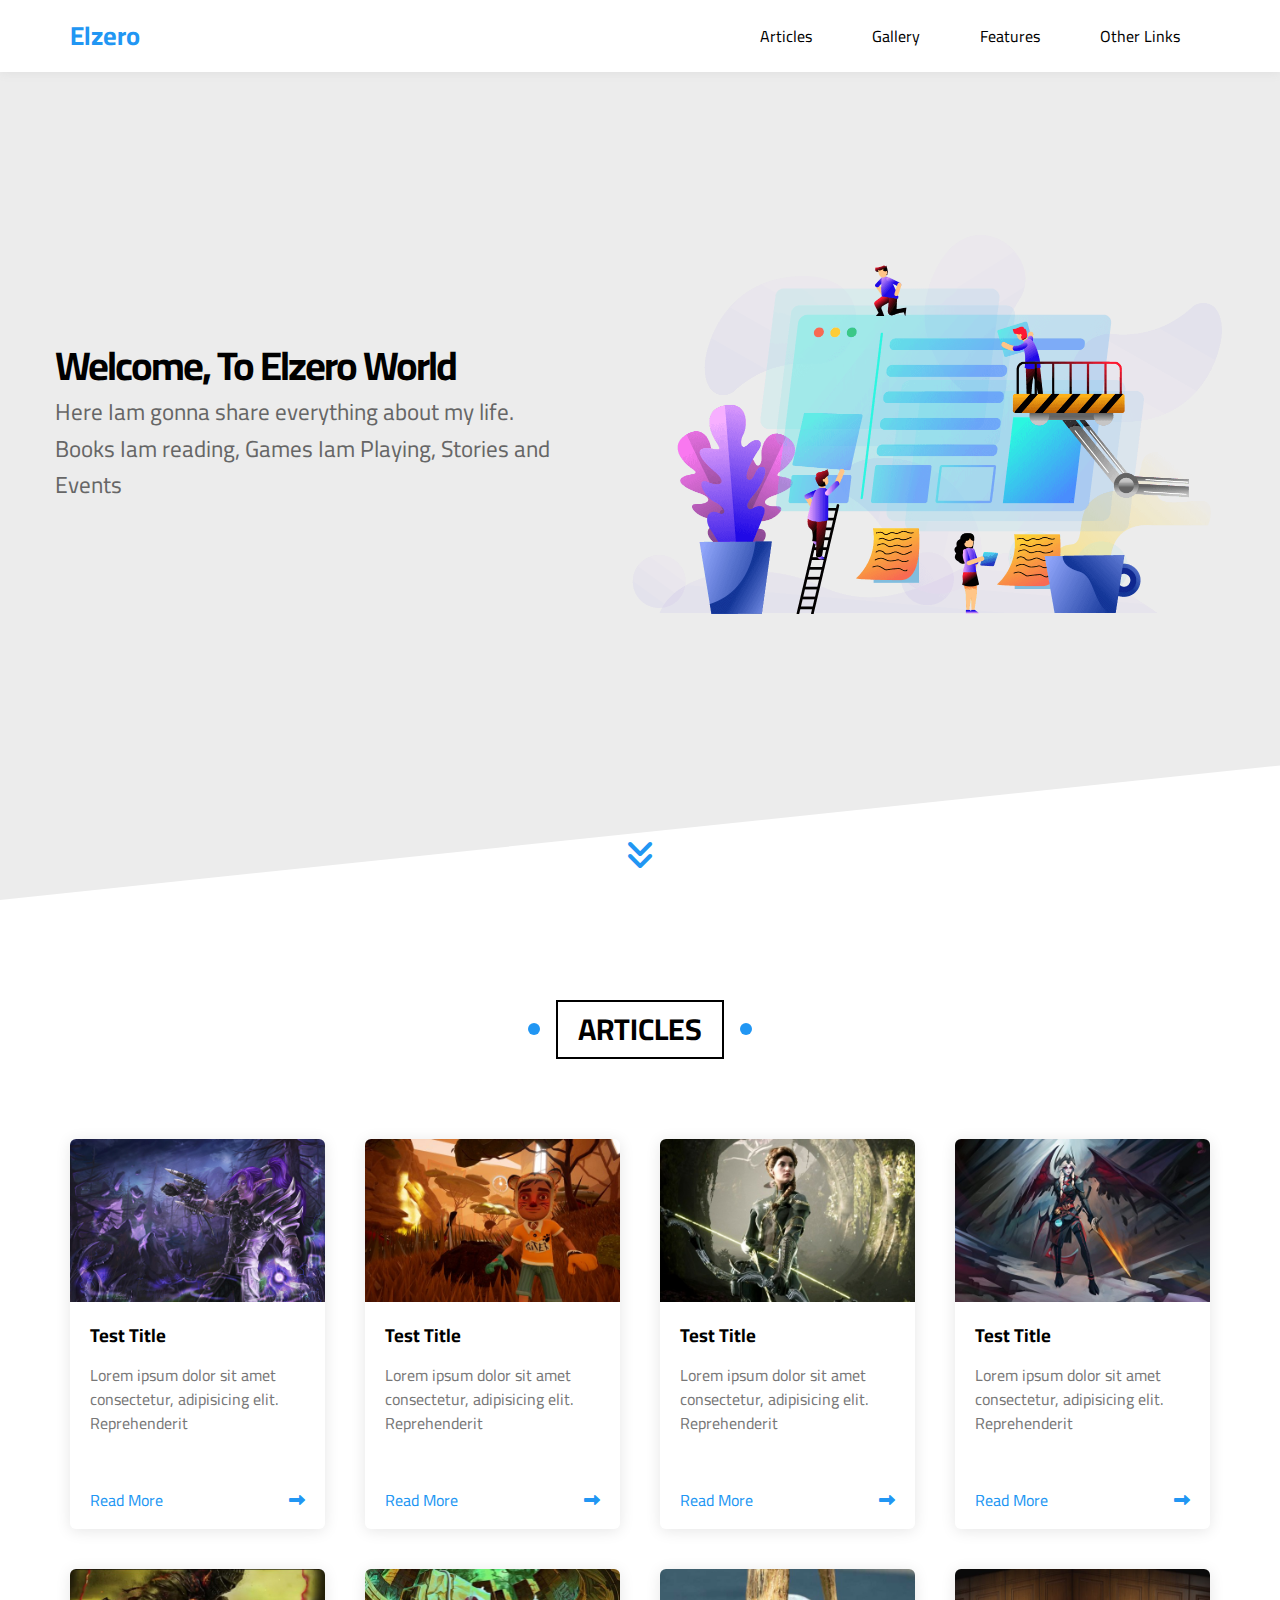
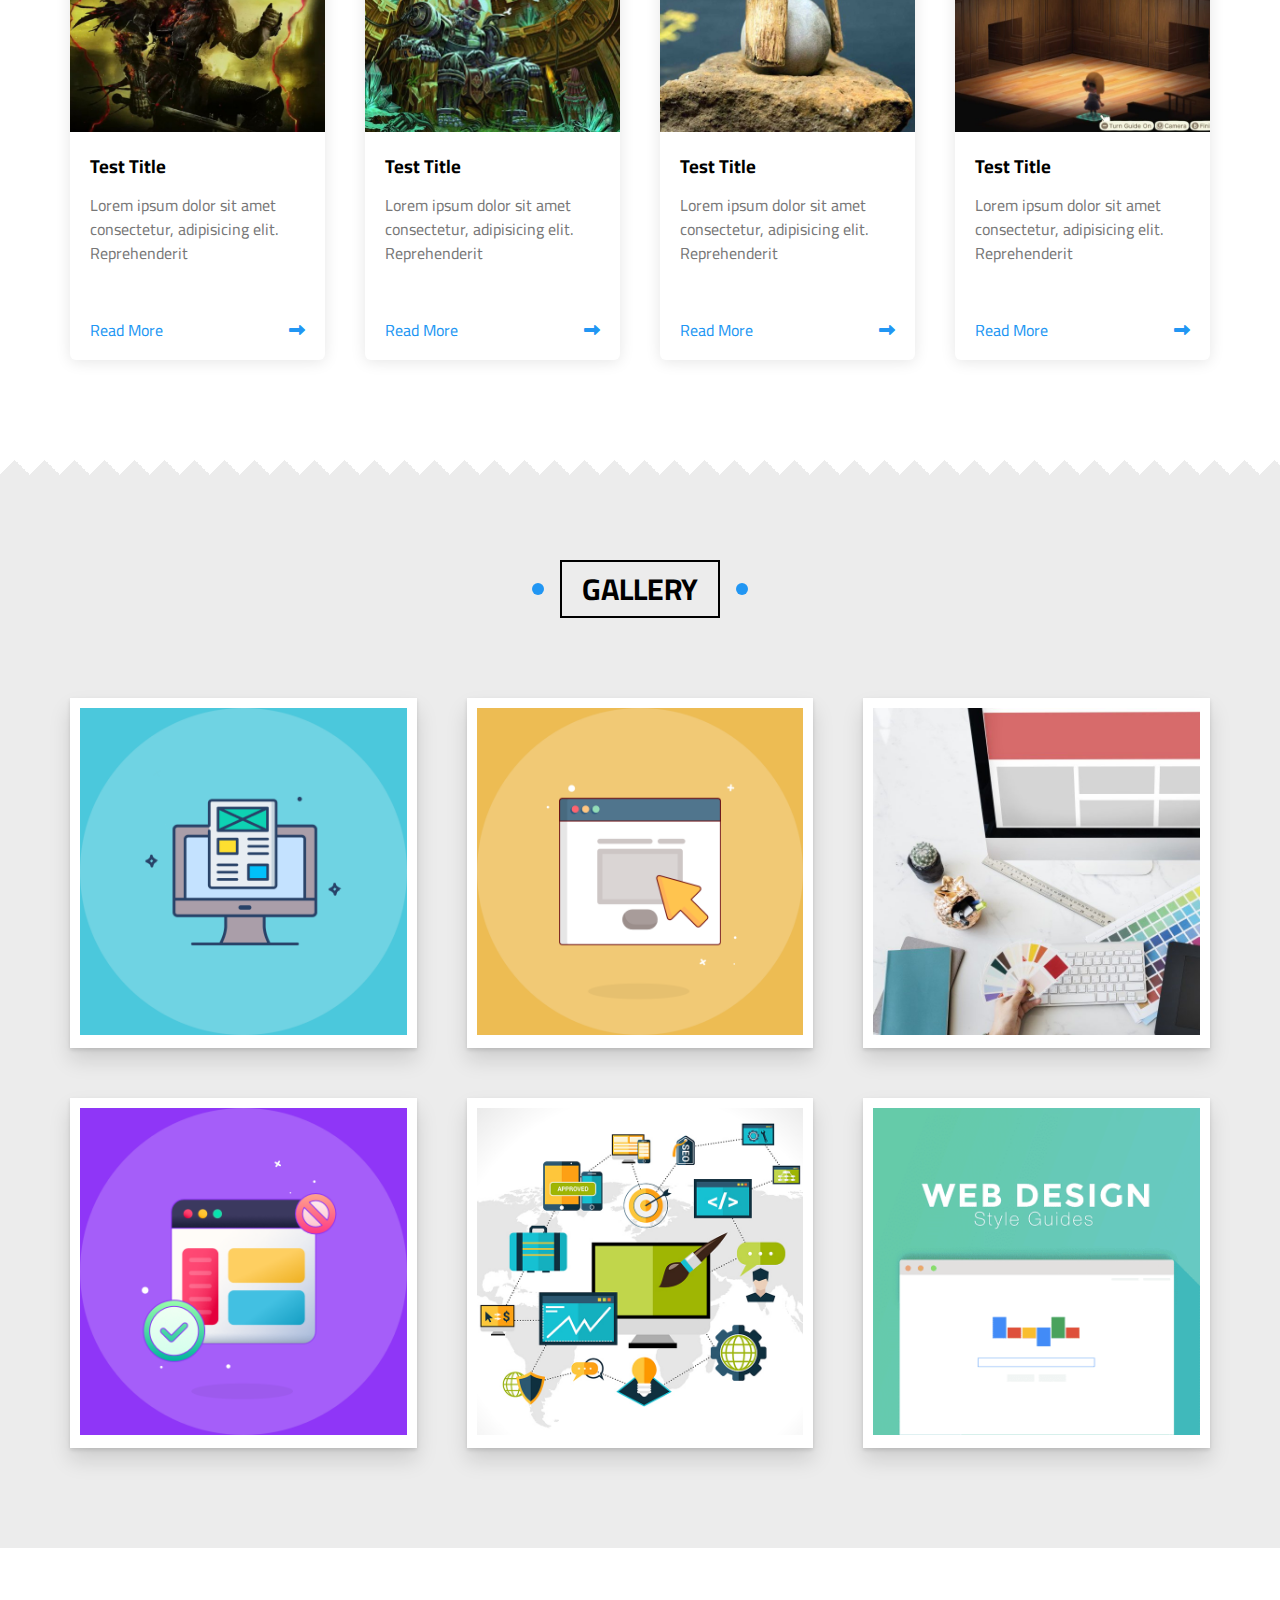
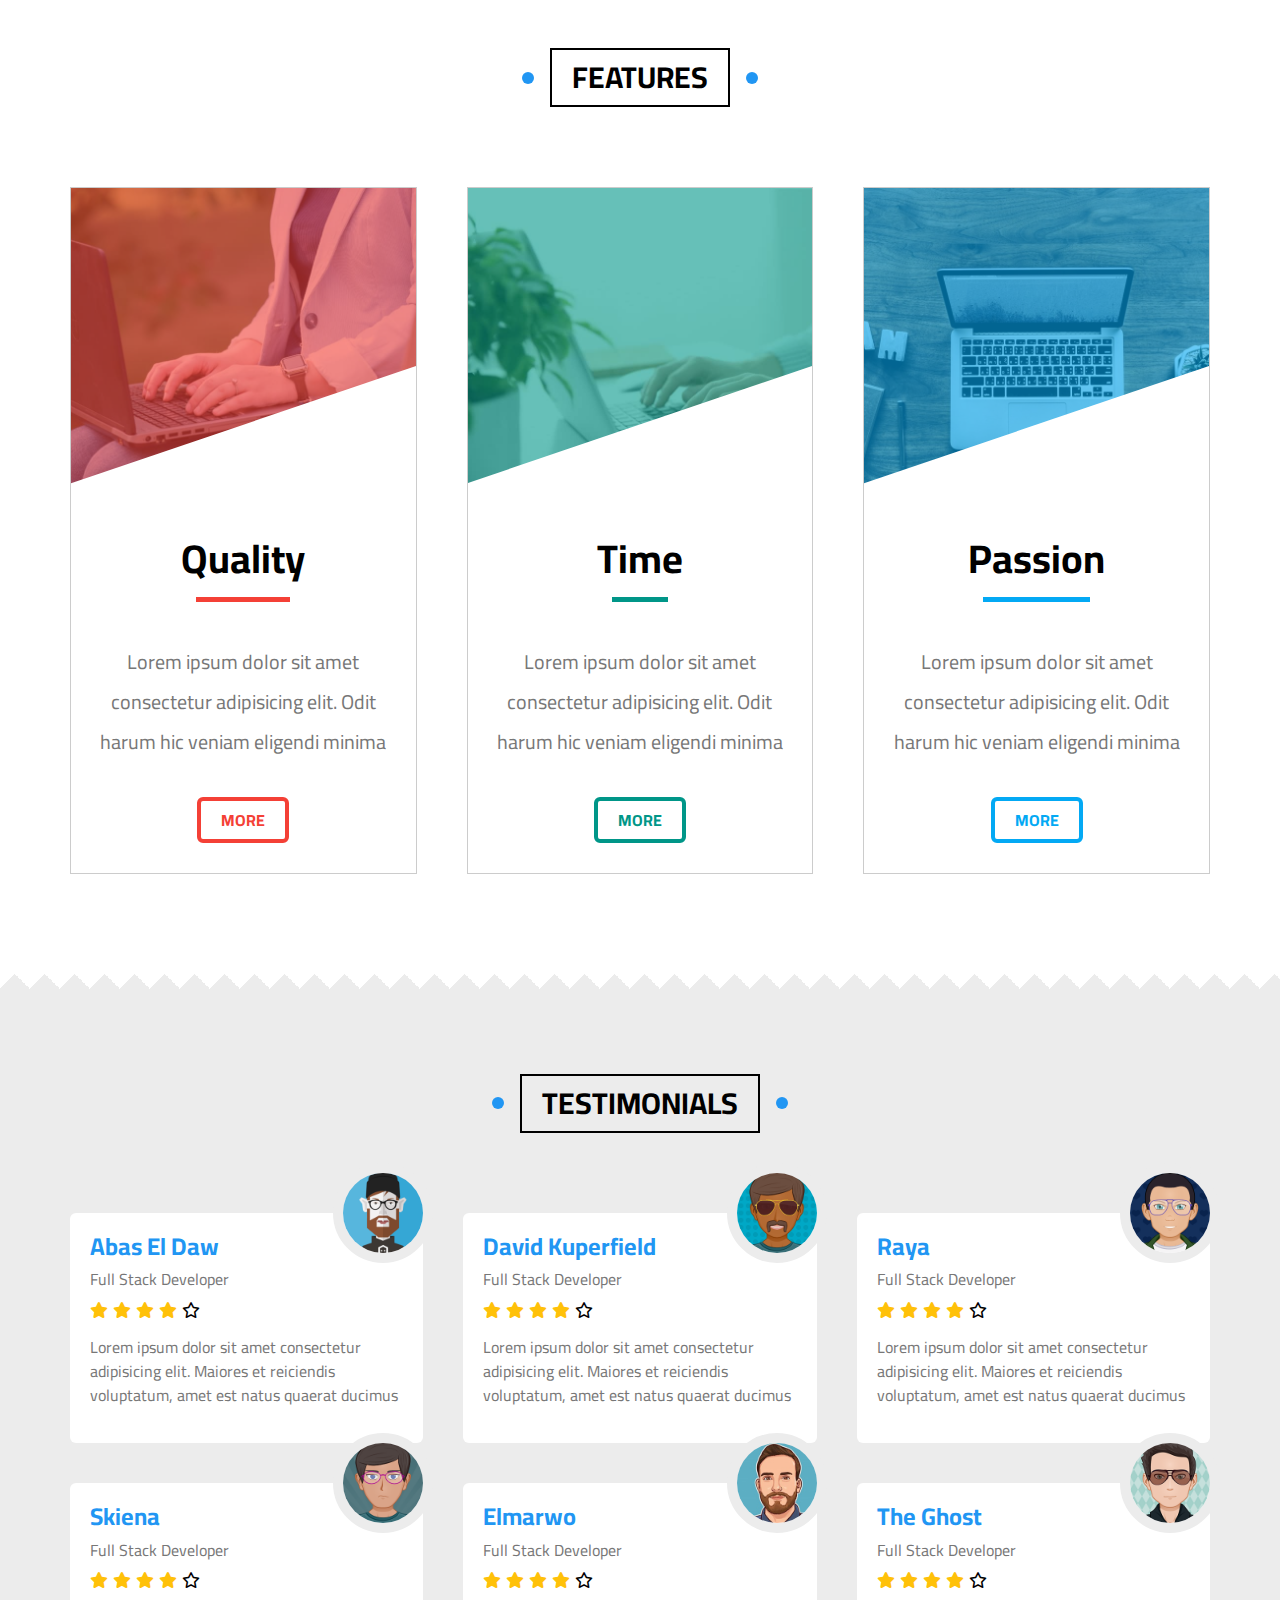
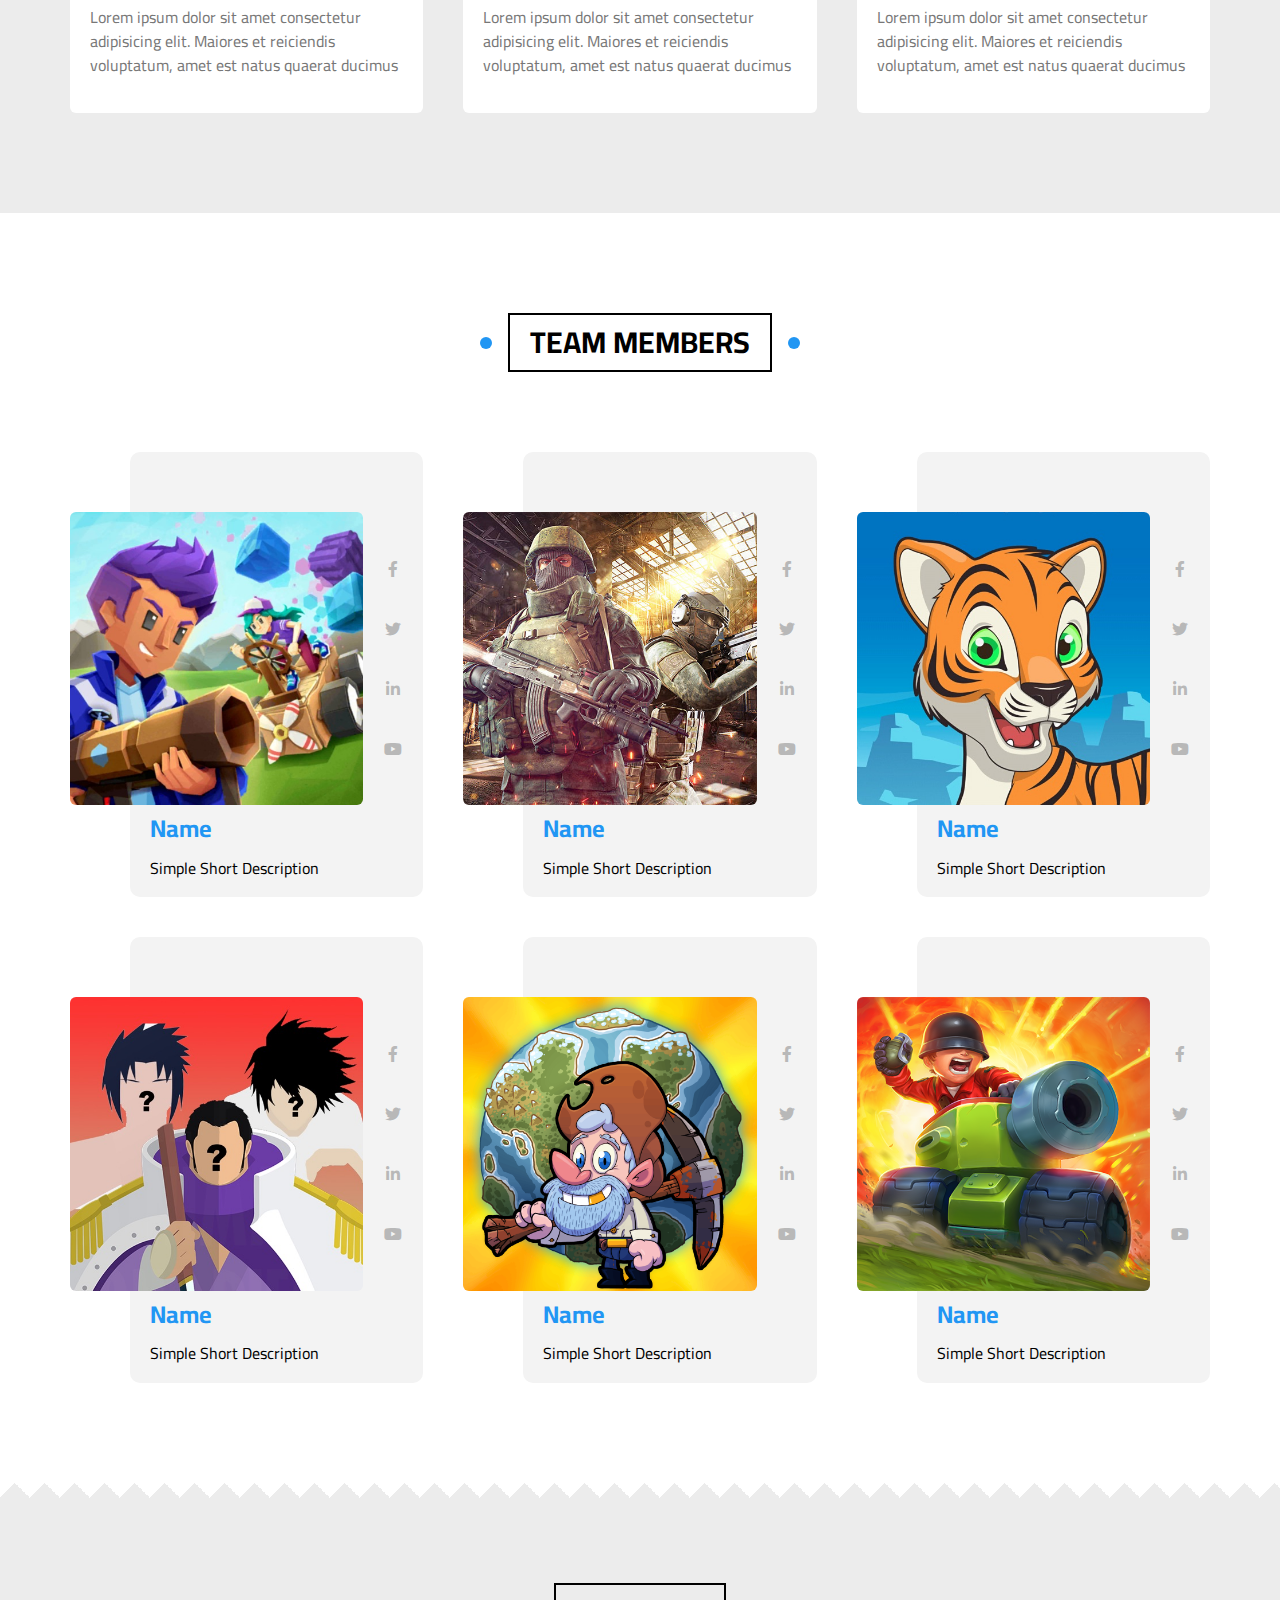
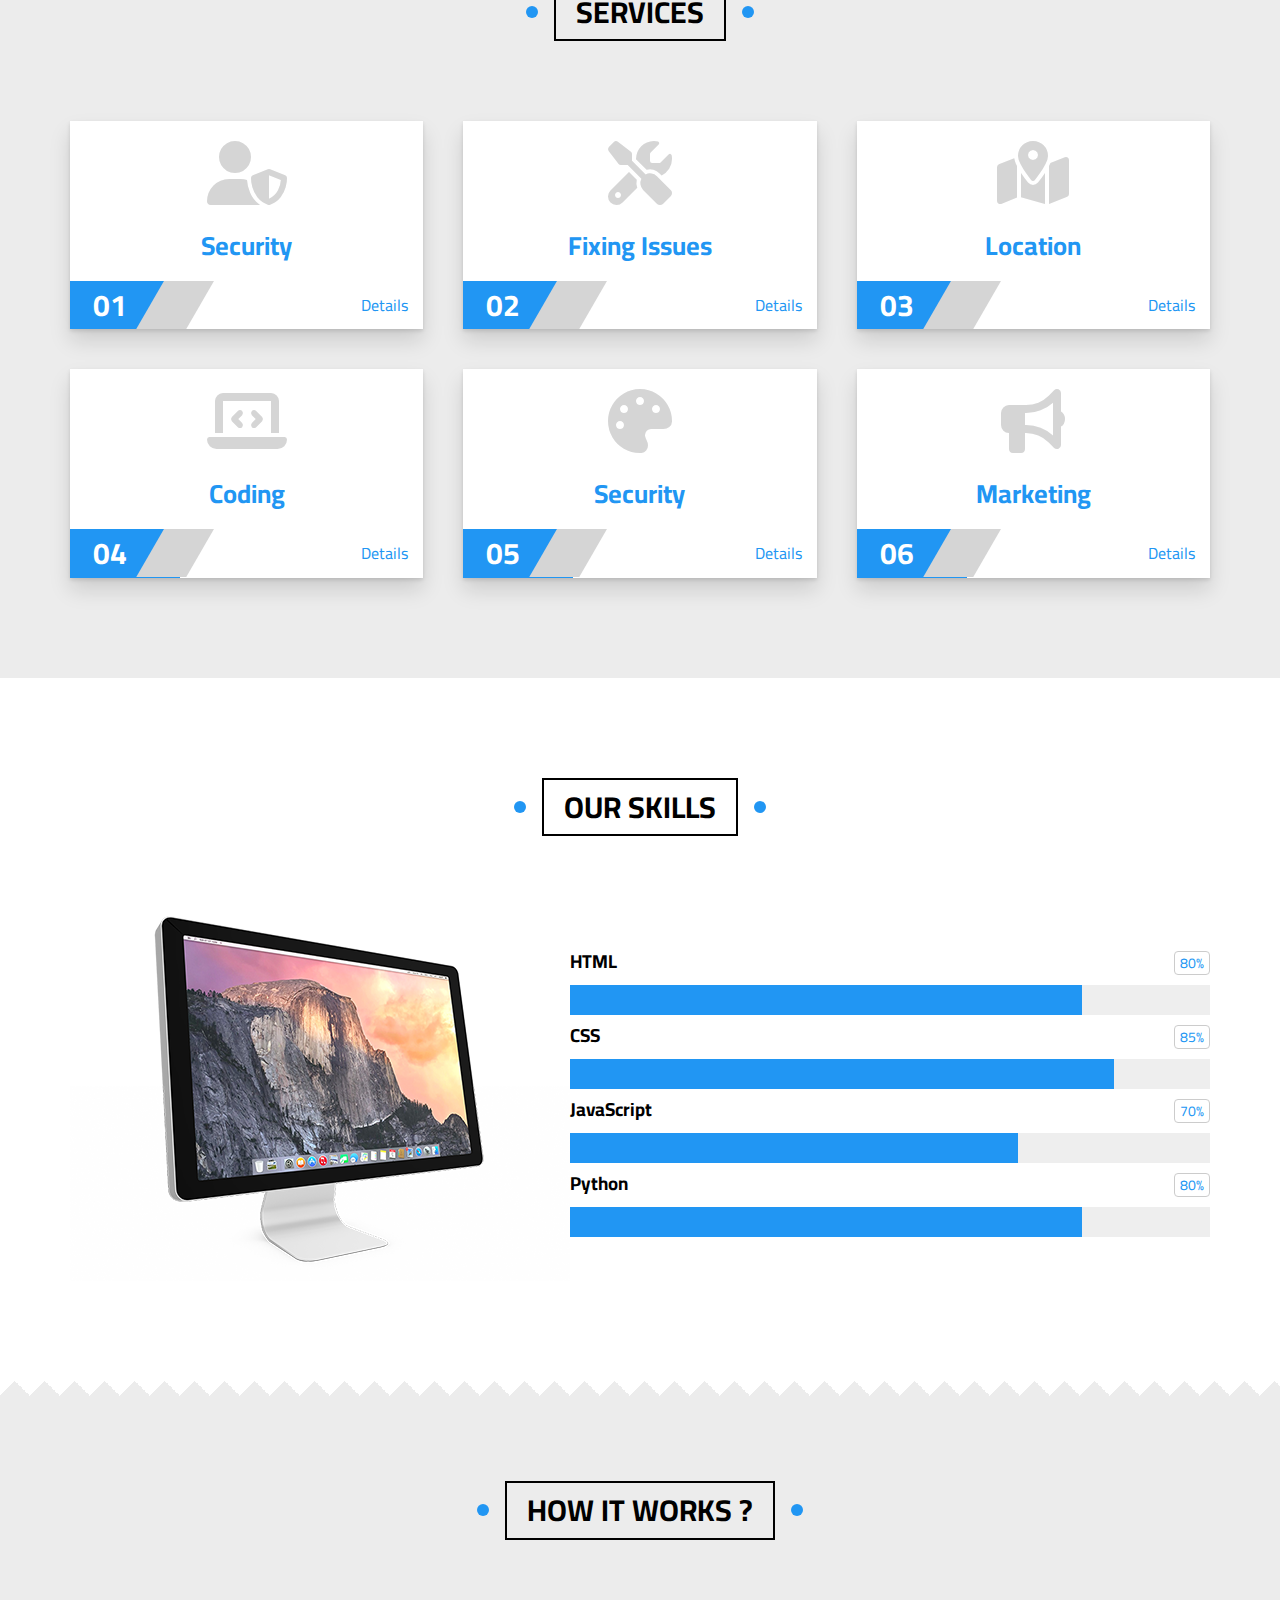
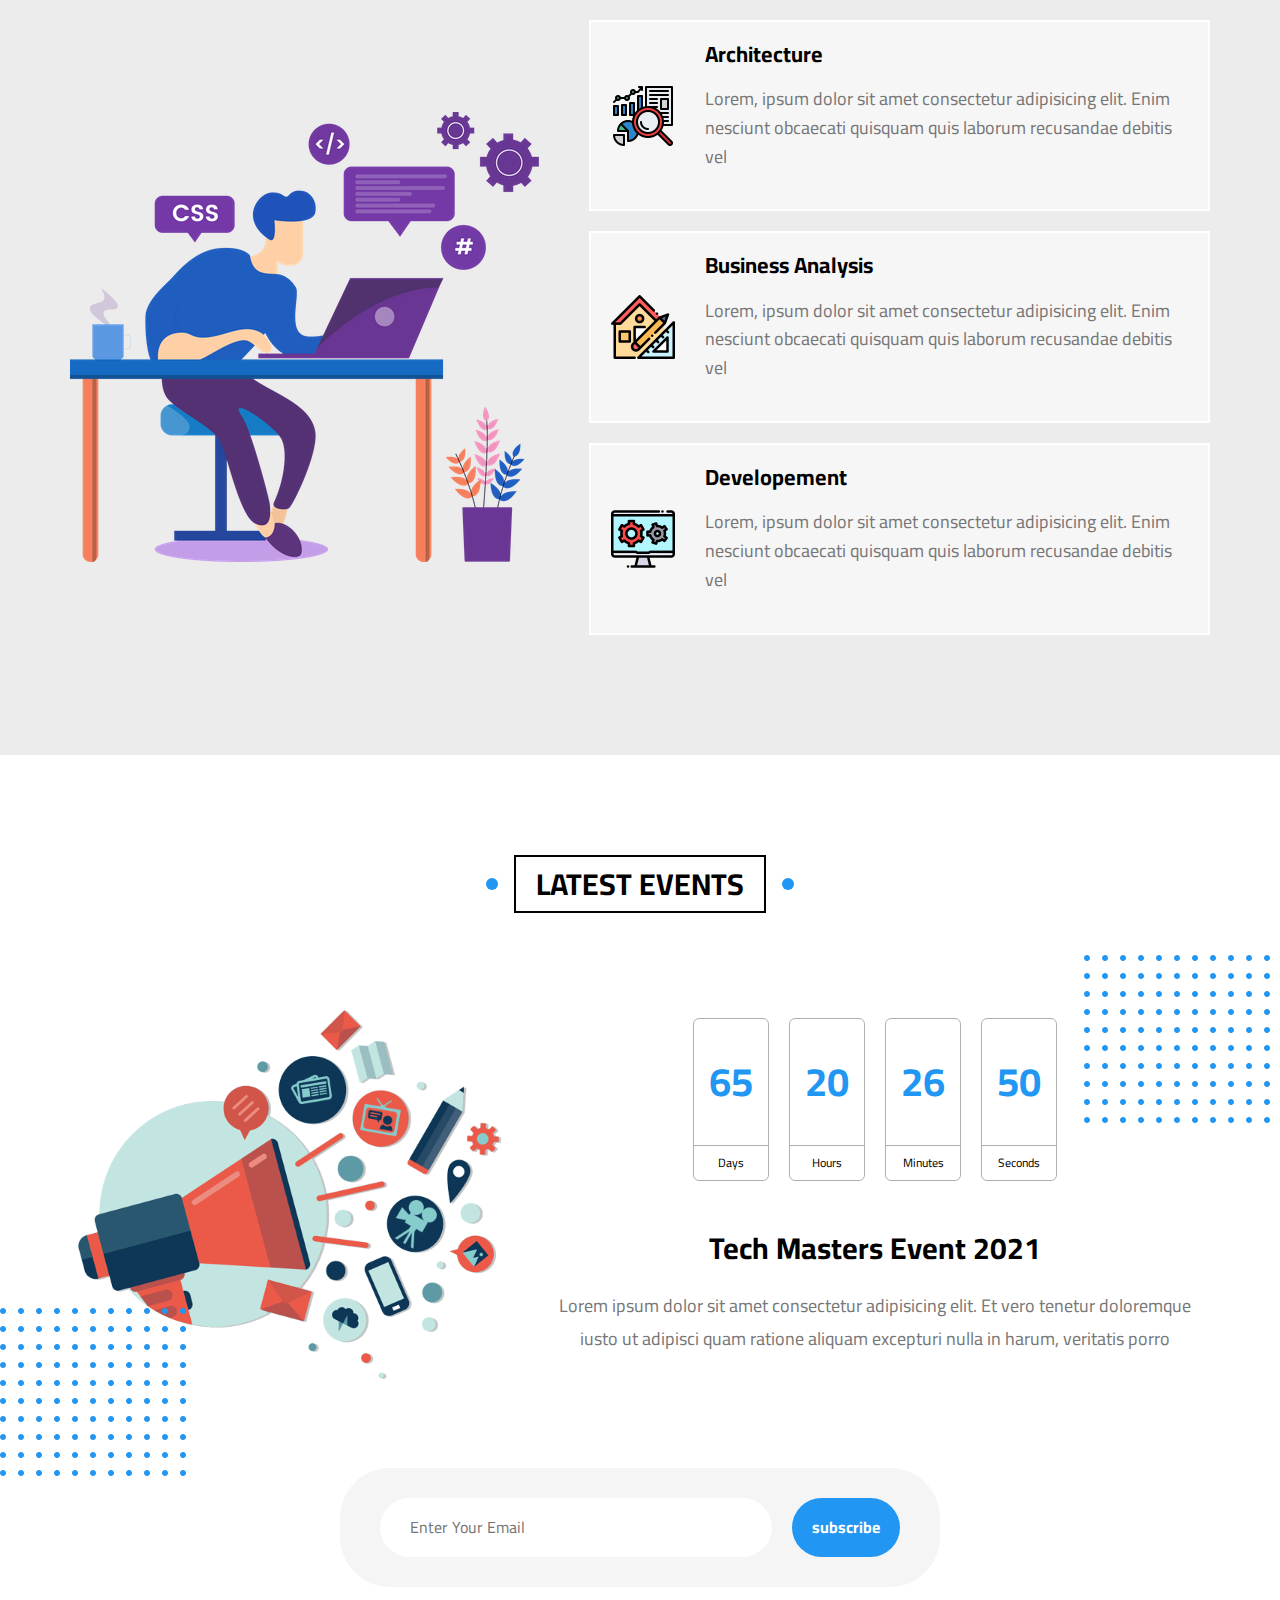
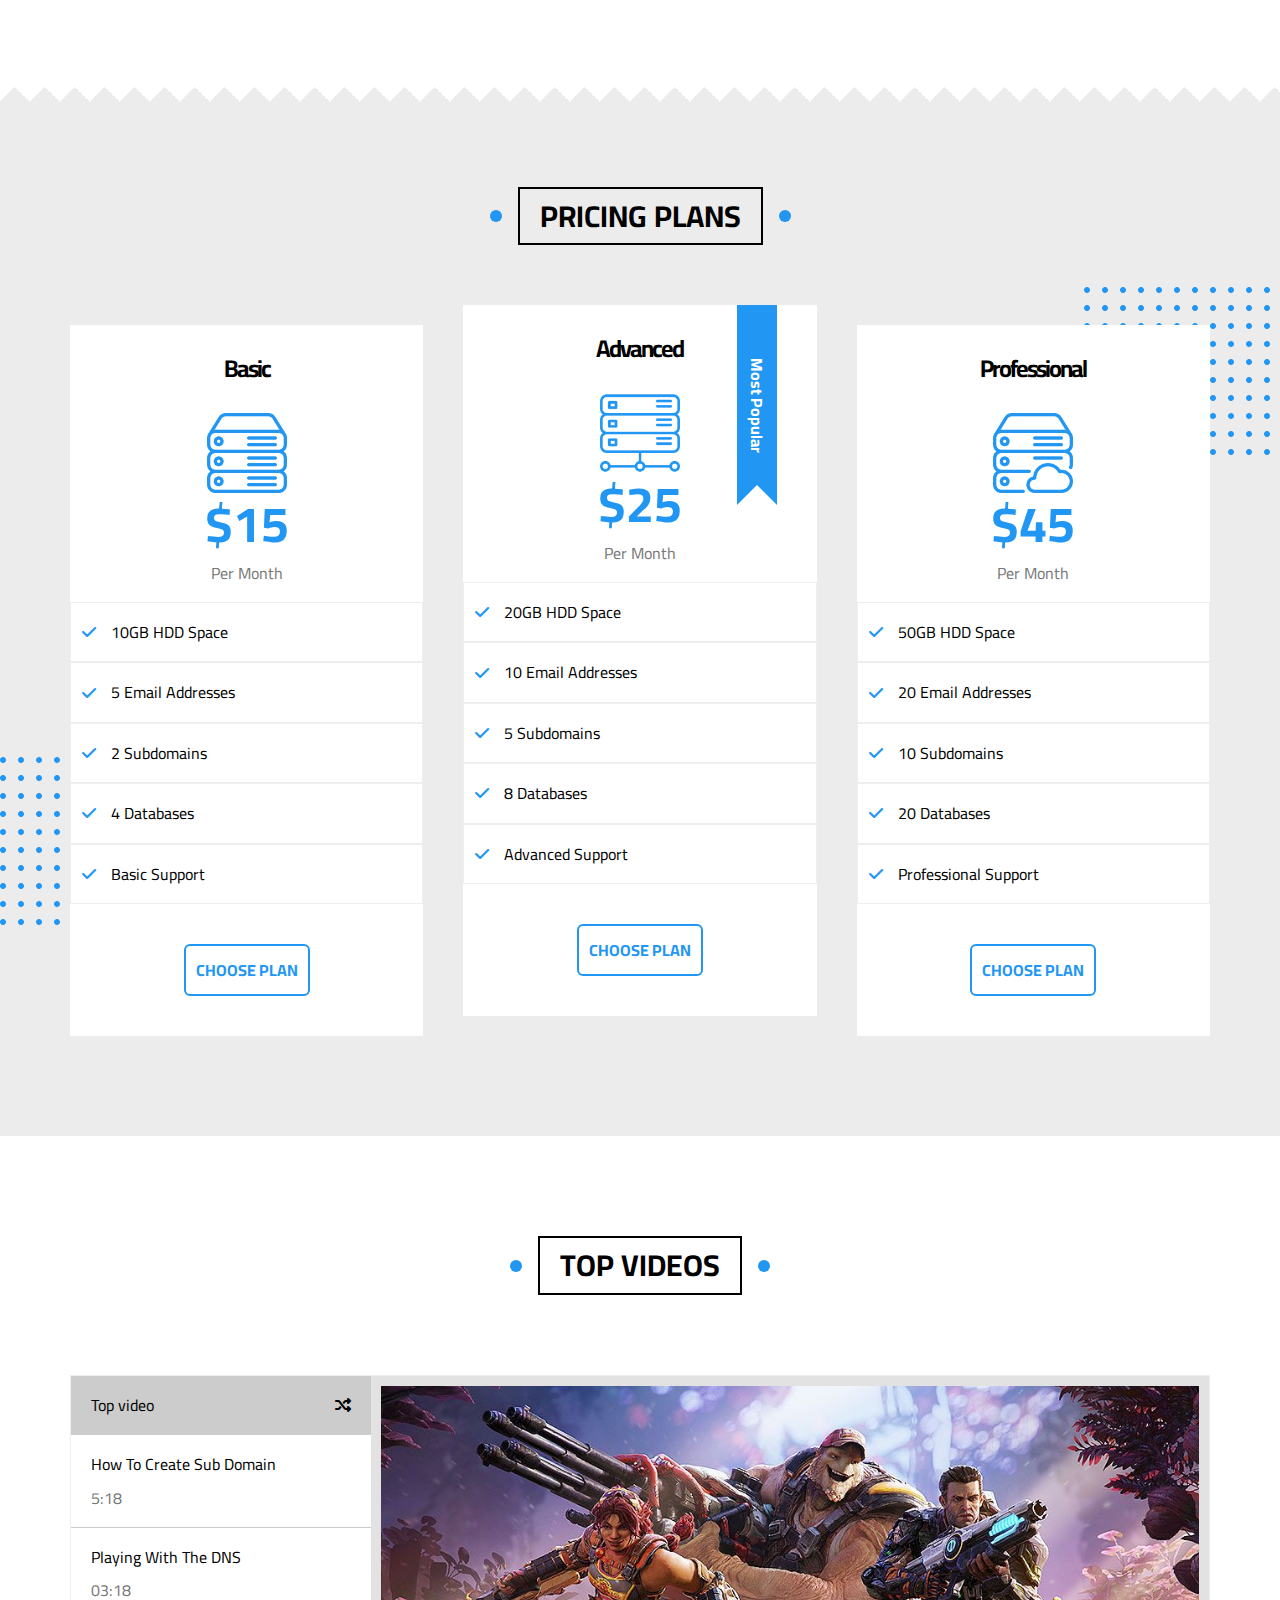
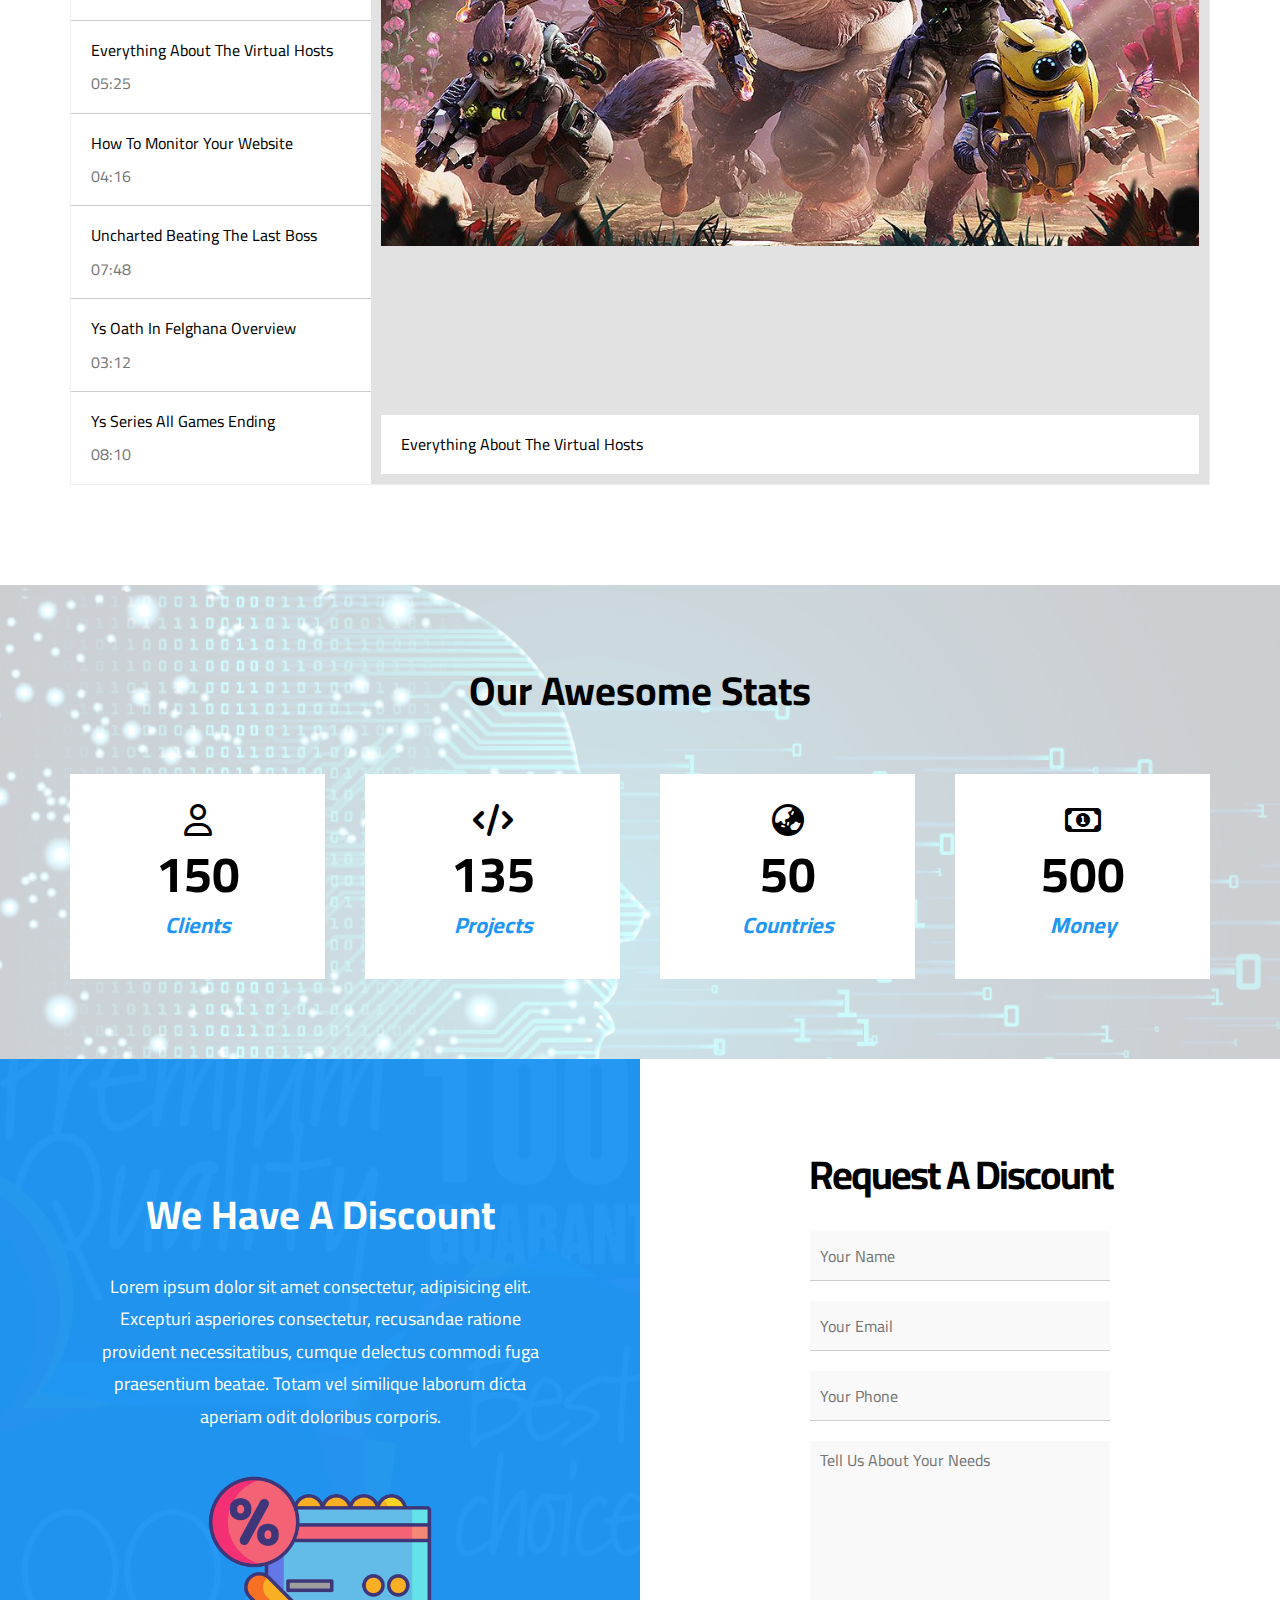
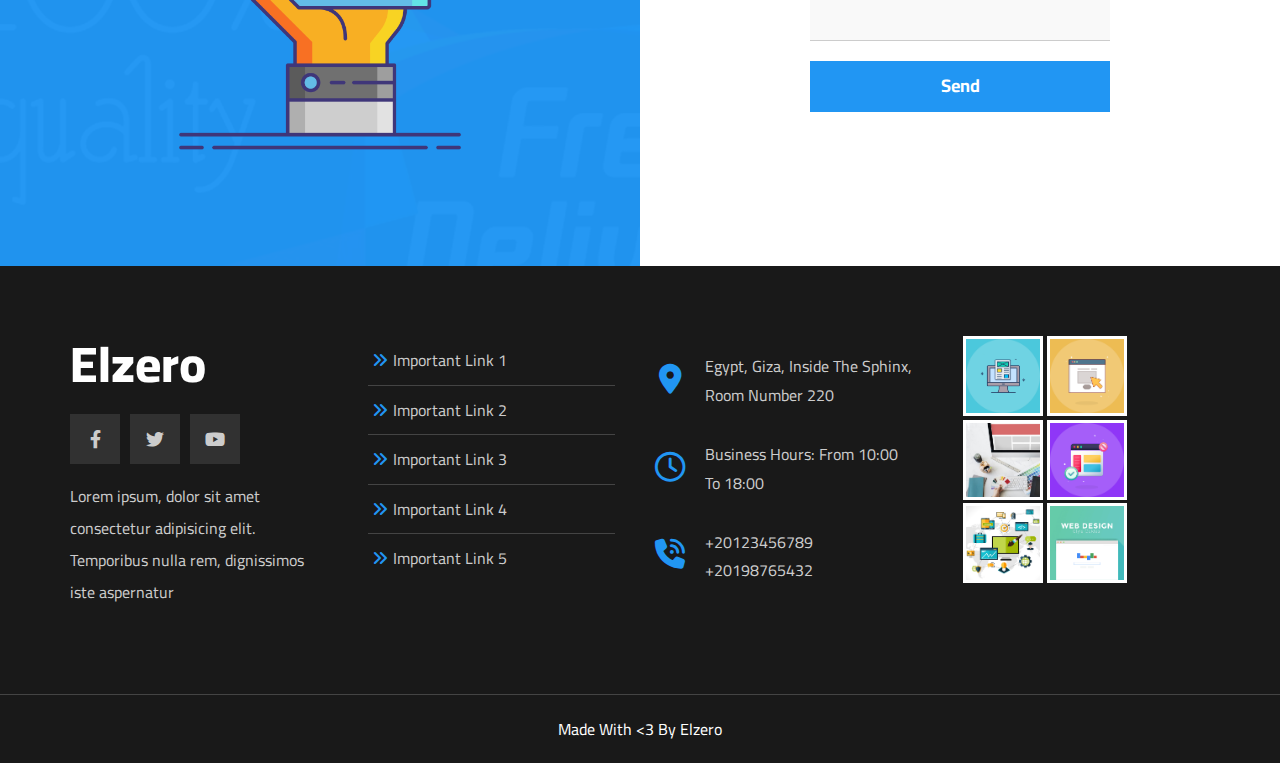
<file: index.html>
<!DOCTYPE html>
<html lang="en">

<head>
    <meta charset="UTF-8">
    <meta http-equiv="X-UA-Compatible" content="IE=edge">
    <meta name="viewport" content="width=device-width, initial-scale=1.0">
    <!-- Rendering  -->
    <link rel="stylesheet" href="css/Normalize.css">
    <!-- Awe somefonts -->
    <link rel="stylesheet" href="css/all.min.css">
    <!-- Google fonts -->
    <link rel="preconnect" href="https://fonts.googleapis.com">
    <link rel="preconnect" href="https://fonts.gstatic.com" crossorigin="">
    <link href="https://fonts.googleapis.com/css2?family=Cairo:wght@300;400;700&amp;display=swap" rel="stylesheet">
    <!-- Main stylesheet -->
    <link rel="stylesheet" href="css/index.css">
    <title>Elzero-clone</title>
</head>

<body>
    <!-- Start header -->
    <div id="header" class="header">
        <div class="container">
            <a href="#" class="logo">Elzero</a>
            <ul class="main-nav">
                <li><a href="#articles">Articles</a></li>
                <li><a href="#gallery">Gallery</a></li>
                <li><a href="#features">Features</a></li>
                <li><a href="#">Other Links</a>
                    <div class="mega-menu">
                        <div class="image"><img src="images/megamenu.png" alt="megamenu.pic"></div>

                        <ul class="links">
                            <li><a href="#testimonials"><i class="far fa-comments fa-fw"></i>Testimonials</a></li>
                            <li><a href="#members"><i class="far fa-user fa-fw"></i>Team Members</a></li>
                            <li><a href="#services"><i class="far fa-building fa-fw"></i>Services</a></li>
                            <li><a href="#our-skills"><i class="far fa-check-circle fa-fw"></i>Our Skills</a></li>
                            <li><a href="#work-steps"><i class="far fa-check-circle fa-fw"></i>How It Works</a></li>
                        </ul>

                        <ul class="links">
                            <li><a href="#events"><i class="far fa-calendar-alt fa-fw"></i>Events</a></li>
                            <li><a href="#pricing"><i class="fas fa-server fa-fw"></i>Pricing Plans</a></li>
                            <li><a href="#video"><i class="far fa-play-circle fa-fw"></i>Top Vidoes</a></li>
                            <li><a href="#stats"><i class="far fa-chart-bar fa-fw"></i>Stats</a></l>
                            <li><a href="#discount"><i class="fas fa-percent fa-fw"></i>Request A Discount</a></li>
                        </ul>

                    </div>
                </li>
            </ul>

        </div>
    </div>

    <!-- End Landing -->

    <!-- Start Landing -->
    <div class="landing">
        <div class="container">
            <div class="text">
                <h1>Welcome, To Elzero World</h1>
                <p>Here Iam gonna share everything about my life. Books Iam reading, Games Iam Playing, Stories and
                    Events</p>
            </div>
            <div class="image"><img src="images/landing-image.png" alt="landing.pic"></div>
        </div>
        <a href="#articles" class="go-down"><i class="fas fa-angle-double-down fa-2x"></i></a>
    </div>


    <!-- End Landing -->
    <!-- Start Articles -->
    <div ID="articles" class="articles">

        <h2 class="main-title">ARTICLES</h2>
        <div class="container">
            <div class="box">
                <img src="images/cat-01.jpg" alt="">
                <div class="content">
                    <h3>Test Title</h3>
                    <p>Lorem ipsum dolor sit amet consectetur, adipisicing elit. Reprehenderit</p>
                </div>
                <div class="info">
                    <a href="#">Read More</a>
                    <i class="fas fa-long-arrow-alt-right"></i>
                </div>
            </div>

            <div class="box">
                <img src="images/cat-02.jpg" alt="">
                <div class="content">
                    <h3>Test Title</h3>
                    <p>Lorem ipsum dolor sit amet consectetur, adipisicing elit. Reprehenderit</p>
                </div>
                <div class="info">
                    <a href="#">Read More</a>
                    <i class="fas fa-long-arrow-alt-right"></i>
                </div>
            </div>
            <div class="box">
                <img src="images/cat-03.jpg" alt="">
                <div class="content">
                    <h3>Test Title</h3>
                    <p>Lorem ipsum dolor sit amet consectetur, adipisicing elit. Reprehenderit</p>
                </div>
                <div class="info">
                    <a href="#">Read More</a>
                    <i class="fas fa-long-arrow-alt-right"></i>
                </div>
            </div>
            <div class="box">
                <img src="images/cat-04.jpg" alt="">
                <div class="content">
                    <h3>Test Title</h3>
                    <p>Lorem ipsum dolor sit amet consectetur, adipisicing elit. Reprehenderit</p>
                </div>
                <div class="info">
                    <a href="#">Read More</a>
                    <i class="fas fa-long-arrow-alt-right"></i>
                </div>
            </div>
            <div class="box">
                <img src="images/cat-05.jpg" alt="">
                <div class="content">
                    <h3>Test Title</h3>
                    <p>Lorem ipsum dolor sit amet consectetur, adipisicing elit. Reprehenderit</p>
                </div>
                <div class="info">
                    <a href="#">Read More</a>
                    <i class="fas fa-long-arrow-alt-right"></i>
                </div>
            </div>
            <div class="box">
                <img src="images/cat-06.jpg" alt="">
                <div class="content">
                    <h3>Test Title</h3>
                    <p>Lorem ipsum dolor sit amet consectetur, adipisicing elit. Reprehenderit</p>
                </div>
                <div class="info">
                    <a href="#">Read More</a>
                    <i class="fas fa-long-arrow-alt-right"></i>
                </div>
            </div>
            <div class="box">
                <img src="images/cat-07.jpg" alt="">
                <div class="content">
                    <h3>Test Title</h3>
                    <p>Lorem ipsum dolor sit amet consectetur, adipisicing elit. Reprehenderit</p>
                </div>
                <div class="info">
                    <a href="#">Read More</a>
                    <i class="fas fa-long-arrow-alt-right"></i>
                </div>
            </div>
            <div class="box">
                <img src="images/cat-08.jpg" alt="">
                <div class="content">
                    <h3>Test Title</h3>
                    <p>Lorem ipsum dolor sit amet consectetur, adipisicing elit. Reprehenderit</p>
                </div>
                <div class="info">
                    <a href="#">Read More</a>
                    <i class="fas fa-long-arrow-alt-right"></i>
                </div>
            </div>

        </div>
    </div>
    <div class="spikes"></div>
    <!-- End Articles -->

    <!-- Start Gallery-->
    <div class="gallery" id="gallery">

        <h2 class="main-title">
            GALLERY</h2>

        <div class="container">
            <div class="box">
                <div class="image">
                    <img src="images/gallery-01.png" alt="">
                </div>
            </div>
            <div class="box">
                <div class="image">
                    <img src="images/gallery-02.png" alt="">
                </div>
            </div>
            <div class="box">
                <div class="image">
                    <img src="images/gallery-03.jpg" alt="">
                </div>
            </div>
            <div class="box">
                <div class="image">
                    <img src="images/gallery-04.png" alt="">
                </div>
            </div>
            <div class="box">
                <div class="image">
                    <img src="images/gallery-05.jpg" alt="">
                </div>
            </div>
            <div class="box">
                <div class="image">
                    <img src="images/gallery-06.png" alt="">
                </div>
            </div>

        </div>
    </div>
    <!-- End Gallery-->

    <!-- Start Features -->
    <div class="features" id="features">
        <h2 class="main-title">FEATURES</h2>
        <div class="container">
            <div class="box quality">
                <div class="image-holder">
                    <img src="images/features-01.jpg" alt="features1.pic">
                </div>
                <h2>Quality</h2>
                <p>Lorem ipsum dolor sit amet consectetur adipisicing elit. Odit harum hic veniam eligendi minima</p>
                <a href="#">MORE</a>
            </div>
            <div class="box time">
                <div class="image-holder">
                    <img src="images/features-02.jpg" alt="features1.pic">
                </div>
                <h2>Time</h2>
                <p>Lorem ipsum dolor sit amet consectetur adipisicing elit. Odit harum hic veniam eligendi minima</p>
                <a href="#">MORE</a>
            </div>
            <div class="box passion">
                <div class="image-holder">
                    <img src="images/features-03.jpg" alt="features1.pic">
                </div>
                <h2>Passion</h2>
                <p>Lorem ipsum dolor sit amet consectetur adipisicing elit. Odit harum hic veniam eligendi minima</p>
                <a href="#">MORE</a>
            </div>
        </div>
    </div>

    <div class="spikes"></div>
    <!-- End Features -->

    <!-- Start Testimonials -->
    <div class="testimonials" id="testimonials">
        <h2 class="main-title">TESTIMONIALS</h2>
        <div class="container">
            <div class="box">
                <div class="image"><img src="images/avatar-01.png" alt="avatar"></div>
                <h2>Abas El Daw</h2>
                <div class="title">Full Stack Developer</div>
                <div class="rate"><i class="filled fas fa-star"></i><i class="filled fas fa-star"></i><i
                        class="filled fas fa-star"></i><i class="filled fas fa-star"></i><i class="far fa-star"></i>
                </div>
                <p>Lorem ipsum dolor sit amet consectetur adipisicing elit. Maiores et reiciendis voluptatum, amet est
                    natus
                    quaerat ducimus</p>
            </div>
            <div class="box">
                <img src="images/avatar-02.png" alt="avatar">
                <h2>David Kuperfield</h2>
                <div class="title">Full Stack Developer</div>
                <div class="rate"><i class="filled fas fa-star"></i><i class="filled fas fa-star"></i><i
                        class="filled fas fa-star"></i><i class="filled fas fa-star"></i><i class="far fa-star"></i>
                </div>
                <p>Lorem ipsum dolor sit amet consectetur adipisicing elit. Maiores et reiciendis voluptatum, amet est
                    natus
                    quaerat ducimus</p>
            </div>
            <div class="box">
                <img src="images/avatar-03.png" alt="avatar">
                <h2>Raya</h2>
                <div class="title">Full Stack Developer</div>
                <div class="rate"><i class="filled fas fa-star"></i><i class="filled fas fa-star"></i><i
                        class="filled fas fa-star"></i><i class="filled fas fa-star"></i><i class="far fa-star"></i>
                </div>
                <p>Lorem ipsum dolor sit amet consectetur adipisicing elit. Maiores et reiciendis voluptatum, amet est
                    natus
                    quaerat ducimus</p>
            </div>
            <div class="box">
                <img src="images/avatar-04.png" alt="avatar">
                <h2>Skiena</h2>
                <div class="title">Full Stack Developer</div>
                <div class="rate"><i class="filled fas fa-star"></i><i class="filled fas fa-star"></i><i
                        class="filled fas fa-star"></i><i class="filled fas fa-star"></i><i class="far fa-star"></i>
                </div>
                <p>Lorem ipsum dolor sit amet consectetur adipisicing elit. Maiores et reiciendis voluptatum, amet est
                    natus
                    quaerat ducimus</p>
            </div>
            <div class="box">
                <img src="images/avatar-05.png" alt="avatar">
                <h2>Elmarwo</h2>
                <div class="title">Full Stack Developer</div>
                <div class="rate"><i class="filled fas fa-star"></i><i class="filled fas fa-star"></i><i
                        class="filled fas fa-star"></i><i class="filled fas fa-star"></i><i class="far fa-star"></i>
                </div>
                <p>Lorem ipsum dolor sit amet consectetur adipisicing elit. Maiores et reiciendis voluptatum, amet est
                    natus
                    quaerat ducimus</p>
            </div>
            <div class="box">
                <img src="images/avatar-06.png" alt="avatar">
                <h2>The Ghost</h2>
                <div class="title">Full Stack Developer</div>
                <div class="rate"><i class="filled fas fa-star"></i><i class="filled fas fa-star"></i><i
                        class="filled fas fa-star"></i><i class="filled fas fa-star"></i><i class="far fa-star"></i>
                </div>
                <p>Lorem ipsum dolor sit amet consectetur adipisicing elit. Maiores et reiciendis voluptatum, amet est
                    natus
                    quaerat ducimus</p>
            </div>
        </div>
    </div>

    <!-- End Testimonials -->

    <!-- Start Team-->
    <div class="team" id="team">
        <h2 class="main-title">TEAM MEMBERS</h2>
        <div class="container">
            <div class="box">
                <div class="data">
                    <img src="images/team-01.jpg" alt="">
                    <div class="socials">
                        <a href="#"><i class="fab fa-facebook-f"></i></a>
                        <a href="#"><i class="fab fa-twitter"></i></a>
                        <a href="#"><i class="fab fa-linkedin-in"></i></a>
                        <a href="#"><i class="fab fa-youtube"></i></a>
                    </div>
                </div>
                <div class="info">
                    <h2>Name</h2>
                    <p>Simple Short Description</p>
                </div>
            </div>
            <div class="box">
                <div class="data">
                    <img src="images/team-02.jpg" alt="">
                    <div class="socials">
                        <a href="#"><i class="fab fa-facebook-f"></i></a>
                        <a href="#"><i class="fab fa-twitter"></i></a>
                        <a href="#"><i class="fab fa-linkedin-in"></i></a>
                        <a href="#"><i class="fab fa-youtube"></i></a>
                    </div>
                </div>
                <div class="info">
                    <h2>Name</h2>
                    <p>Simple Short Description</p>
                </div>
            </div>
            <div class="box">
                <div class="data">
                    <img src="images/team-03.jpg" alt="">
                    <div class="socials">
                        <a href="#"><i class="fab fa-facebook-f"></i></a>
                        <a href="#"><i class="fab fa-twitter"></i></a>
                        <a href="#"><i class="fab fa-linkedin-in"></i></a>
                        <a href="#"><i class="fab fa-youtube"></i></a>
                    </div>
                </div>
                <div class="info">
                    <h2>Name</h2>
                    <p>Simple Short Description</p>
                </div>
            </div>
            <div class="box">
                <div class="data">
                    <img src="images/team-04.jpg" alt="">
                    <div class="socials">
                        <a href="#"><i class="fab fa-facebook-f"></i></a>
                        <a href="#"><i class="fab fa-twitter"></i></a>
                        <a href="#"><i class="fab fa-linkedin-in"></i></a>
                        <a href="#"><i class="fab fa-youtube"></i></a>
                    </div>
                </div>
                <div class="info">
                    <h2>Name</h2>
                    <p>Simple Short Description</p>
                </div>
            </div>
            <div class="box">
                <div class="data">
                    <img src="images/team-05.png" alt="">
                    <div class="socials">
                        <a href="#"><i class="fab fa-facebook-f"></i></a>
                        <a href="#"><i class="fab fa-twitter"></i></a>
                        <a href="#"><i class="fab fa-linkedin-in"></i></a>
                        <a href="#"><i class="fab fa-youtube"></i></a>
                    </div>
                </div>
                <div class="info">
                    <h2>Name</h2>
                    <p>Simple Short Description</p>
                </div>
            </div>
            <div class="box">
                <div class="data">
                    <img src="images/team-06.png" alt="">
                    <div class="socials">
                        <a href="#"><i class="fab fa-facebook-f"></i></a>
                        <a href="#"><i class="fab fa-twitter"></i></a>
                        <a href="#"><i class="fab fa-linkedin-in"></i></a>
                        <a href="#"><i class="fab fa-youtube"></i></a>
                    </div>
                </div>
                <div class="info">
                    <h2>Name</h2>
                    <p>Simple Short Description</p>
                </div>
            </div>
        </div>
    </div>
    <div class="spikes"></div>
    <!-- End Team-->

    <!-- Start Services  -->
    <div class="services" id="services">
        <h2 class="main-title">SERVICES</h2>
        <div class="container">
            <div class="box">
                <i class="fas fa-user-shield fa-4x"></i>
                <h3>Security</h3>
                <div class="info"><a href="#">Details</a></div>
            </div>
            <div class="box">
                <i class="fas fa-tools fa-4x"></i>
                <h3>Fixing Issues</h3>
                <div class="info"><a href="#">Details</a></div>
            </div>
            <div class="box">
                <i class="fas fa-map-marked-alt fa-4x"></i>
                <h3>Location</h3>
                <div class="info"><a href="#">Details</a></div>
            </div>
            <div class="box">
                <i class="fas fa-laptop-code fa-4x"></i>
                <h3>Coding</h3>
                <div class="info"><a href="#">Details</a></div>
            </div>
            <div class="box">
                <i class="fas fa-palette fa-4x"></i>
                <h3>Security</h3>
                <div class="info"><a href="#">Details</a></div>
            </div>
            <div class="box">
                <i class="fas fa-bullhorn fa-4x"></i>
                <h3>Marketing</h3>
                <div class="info"><a href="#">Details</a></div>
            </div>
        </div>
    </div>
    <!-- End Services  -->
    <!--  Start Skills-->
    <div class="our-skills" id="our-skills">
        <h2 class="main-title">OUR SKILLS</h2>
        <div class="container">
            <img src="images/skills.png" alt="skills">
            <div class="skills">
                <div class="skill">
                    <H3>HTML
                        <span>80%</span>
                    </H3>
                    <div class="the-progress"><span style="width:80%"></span></div>
                </div>
                <div class="skill">
                    <H3>CSS
                        <span>85%</span>
                    </H3>
                    <div class="the-progress"><span style="width:85%"></span></div>
                </div>
                <div class="skill">
                    <H3>JavaScript
                        <span>70%</span>
                    </H3>
                    <div class="the-progress"><span style="width:70%"></span></div>
                </div>
                <div class="skill">
                    <H3>Python
                        <span>80%</span>
                    </H3>
                    <div class="the-progress"><span style="width:80%"></span></div>
                </div>
            </div>

        </div>
    </div>
    <div class="spikes"></div>
    <!--  End Skills-->

    <!-- Start work-steps -->
    <div class="work-steps" id="work-steps">
        <h2 class="main-title">HOW IT WORKS ?</h2>
        <div class="container">
            <img src="images/work-steps.png" alt="" class="image">
            <div class="info">
                <div class="box">
                    <img src="images/work-steps-1.png" alt="">
                    <div class="text">
                        <h3>Architecture</h3>
                        <p>Lorem, ipsum dolor sit amet consectetur adipisicing elit. Enim nesciunt obcaecati quisquam
                            quis laborum recusandae debitis vel</p>
                    </div>
                </div>
                <div class="box"><img src="images/work-steps-2.png" alt="">
                    <div class="text">
                        <h3>Business Analysis</h3>
                        <p>Lorem, ipsum dolor sit amet consectetur adipisicing elit. Enim nesciunt obcaecati quisquam
                            quis laborum recusandae debitis vel</p>
                    </div>
                </div>
                <div class="box"><img src="images/work-steps-3.png" alt="">
                    <div class="text">
                        <h3>Developement</h3>
                        <p>Lorem, ipsum dolor sit amet consectetur adipisicing elit. Enim nesciunt obcaecati quisquam
                            quis laborum recusandae debitis vel</p>
                    </div>
                </div>
            </div>
        </div>
    </div>

    <!-- End work-Steps -->
    <!-- Start Events -->
    <div class="events" id="events">
        <h2 class="main-title">LATEST EVENTS</h2>
        <div class="container">
            <img src="images/events.png" alt="">
            <div class="info">
                <div class="time">
                    <div class="unit">
                        <span>65</span>
                        <span>Days</span>
                    </div>
                    <div class="unit">
                        <span>20</span>
                        <span>Hours</span>
                    </div>
                    <div class="unit">
                        <span>26</span>
                        <span>Minutes</span>
                    </div>
                    <div class="unit">
                        <span>50</span>
                        <span>Seconds</span>
                    </div>
                </div>
                <h2>Tech Masters Event 2021</h2>
                <p>Lorem ipsum dolor sit amet consectetur adipisicing elit. Et vero tenetur doloremque iusto ut
                    adipisci
                    quam ratione aliquam excepturi nulla in harum, veritatis porro</p>
            </div>
            <div class="subscribe">
                <form action="">
                    <input type="email" placeholder="Enter Your Email">
                    <input type="submit" value="subscribe">
                </form>
            </div>
        </div>

        <div class="dots dots-up"></div>
        <div class="dots dots-down"></div>
    </div>
    <div class="spikes"></div>
    <!-- End Events -->

    <!-- Start Pricing -->
    <div class="pricing" id="pricing">
        <h2 class="main-title">PRICING PLANS</h2>
        <div class="container">
            <div class="box">
                <h2>Basic</h2>
                <img src="images/hosting-basic.png" alt="">
                <div class="price">
                    <span>$15</span>
                    <span>Per Month</span>
                </div>
                <ul>
                    <li>10GB HDD Space</li>
                    <li>5 Email Addresses</li>
                    <li>2 Subdomains</li>
                    <li>4 Databases</li>
                    <li>Basic Support</li>
                </ul>
                <a href="#">CHOOSE PLAN</a>
            </div>
            <div class="box">
                <div class="label">Most Popular</div>
                <h2>Advanced</h2>
                <img src="images/hosting-advanced.png" alt="">
                <div class="price">
                    <span>$25</span>
                    <span>Per Month</span>
                </div>
                <ul>
                    <li>20GB HDD Space</li>
                    <li>10 Email Addresses</li>
                    <li>5 Subdomains</li>
                    <li>8 Databases</li>
                    <li>Advanced Support</li>
                </ul>
                <a href="#">CHOOSE PLAN</a>
            </div>
            <div class="box">
                <h2>Professional</h2>
                <img src="images/hosting-professional.png" alt="">
                <div class="price">
                    <span>$45</span>
                    <span>Per Month</span>
                </div>
                <ul>
                    <li>50GB HDD Space</li>
                    <li>20 Email Addresses</li>
                    <li>10 Subdomains</li>
                    <li>20 Databases</li>
                    <li>Professional Support</li>
                </ul>
                <a href="#">CHOOSE PLAN</a>
            </div>

        </div>
        <div class="dots dots-up"></div>
        <div class="dots dots-down"></div>
    </div>
    <!-- End Pricing -->
    <!-- Start Vid -->
    <div class="video" id="video">
        <h2 class="main-title">TOP VIDEOS</h2>
        <div class="container">
            <div class="box">
                <div class="side-bar">
                    <div class="title">Top video <span><i class="fas fa-random"></i></span></div>
                    <ul>
                        <li>How To Create Sub Domain <span>5:18</span></li>
                        <li>Playing With The DNS <span>03:18</span></li>
                        <li>Everything About The Virtual Hosts <span>05:25</span></li>
                        <li>How To Monitor Your Website <span>04:16</span></li>
                        <li>Uncharted Beating The Last Boss <span>07:48</span></li>
                        <li>Ys Oath In Felghana Overview <span>03:12</span></li>
                        <li>Ys Series All Games Ending <span>08:10</span></li>
                    </ul>
                </div>
                <div class="vid">
                    <div class="image"> <img src="images/video-preview.jpg" alt=""></div>
                    <div class="vid-foot">Everything About The Virtual Hosts</div>
                </div>
            </div>
        </div>
    </div>


    <!-- End Vid -->


    <!-- Start Stats -->
    <div class="stats">
        <div class="container" id="stats">
            <h2>Our Awesome Stats</h2>
            <div class="int-stats">
                <div class="box">
                    <div><i class="far fa-user fa-2x fa-fw"></i></div>
                    <div>150</div>
                    <div>Clients</div>
                </div>
                <div class="box">
                    <div><i class="fas fa-code fa-2x fa-fw"></i></div>
                    <div>135</div>
                    <div>Projects</div>
                </div>
                <div class="box">
                    <div><i class="fas fa-globe-asia fa-2x fa-fw"></i></div>
                    <div>50</div>
                    <div>Countries</div>
                </div>
                <div class="box">
                    <div><i class="far fa-money-bill-alt fa-2x fa-fw"></i></div>
                    <div>500</div>
                    <div>Money</div>
                </div>
            </div>
        </div>
    </div>

    <!-- End Stats -->

    <!-- Start Request a discount -->
    <div class="discount" id="discount">
        <div class="content">
            <div class="info">
                <h2>We Have A Discount</h2>
                <p>Lorem ipsum dolor sit amet consectetur, adipisicing elit. Excepturi asperiores consectetur,
                    recusandae ratione provident necessitatibus, cumque delectus commodi fuga praesentium beatae. Totam
                    vel similique laborum dicta aperiam odit doloribus corporis.</p>
                <img src="images/discount.png" alt="">
            </div>
            <div class="form">
                <h2>Request A Discount</h2>
                <form action="">
                    <input type="text" placeholder="Your Name">
                    <input type="text" placeholder="Your Email">
                    <input type="text" placeholder="Your Phone">
                    <textarea placeholder="Tell Us About Your Needs"></textarea>
                    <input type="submit" value="Send">
                </form>
            </div>
        </div>
    </div>

    <!-- End Request a discount -->

    <!-- Start Footer -->

    <div class="footer">
        <div class="container">
            <div class="info">
                <h2>Elzero</h2>
                <div class="i">
                    <a href="#"><i class="fab fa-facebook-f"></i></a>
                    <a href="#"><i class="fab fa-twitter"></i></i></a>
                    <a href="#"><i class="fab fa-youtube"></i></a>
                </div>
                <p>Lorem ipsum, dolor sit amet consectetur adipisicing elit. Temporibus nulla rem, dignissimos iste
                    aspernatur</p>
            </div>
            <div class="important">
                <ul>
                    <li><a href="#">Important Link 1</a></li>
                    <li><a href="#">Important Link 2</a></li>
                    <li><a href="#">Important Link 3</a></li>
                    <li><a href="#">Important Link 4</a></li>
                    <li><a href="#">Important Link 5</a></li>
                </ul>
            </div>
            <div class="locations">
                <p><i class="fas fa-map-marker-alt fa-fw"></i>
                    Egypt, Giza, Inside The Sphinx, Room Number 220</p>
                <p><i class="far fa-clock fa-fw"></i>
                    Business Hours: From 10:00 To 18:00</p>
                <p><i class="fas fa-phone-volume fa-fw"></i>
                    <span>+20123456789</span>
                    <span>+20198765432</span>
                </p>
            </div>
            <div class="pics">
                <img src="images/gallery-01.png" alt="gallery.pic">
                <img src="images/gallery-02.png" alt="gallery.pic">
                <img src="images/gallery-03.jpg" alt="gallery.pic">
                <img src="images/gallery-04.png" alt="gallery.pic">
                <img src="images/gallery-05.jpg" alt="gallery.pic">
                <img src="images/gallery-06.png" alt="gallery.pic">
            </div>
        </div>
    </div>

    <footer>Made With &#60;3 By Elzero</footer>
    <!-- End Footer -->




</body>

</html>
</file>
<file: css/index.css>
/* Start Global Rules */

* {
    box-sizing: border-box;
    -webkit-box-sizing: border-box;
    -moz-box-sizing: border-box;
}

html {
    scroll-behavior: smooth;
}

body {
    font-family: "Cairo", sans-serif;
}

.container {
    margin: 0 auto;
    padding-right: 15px;
    padding-left: 15px;
}

ul {
    list-style-type: none;
    margin: 0;
    padding: 0;
}

a {
    text-decoration: none;
}

/* Small */
@media (min-width: 768px) {
    .container {
        width: 750px;
    }
}

/* Medium */
@media (min-width: 992px) {
    .container {
        width: 970px;
    }
}

/* Large */
@media (min-width: 1200px) {
    .container {
        width: 1170px;
    }
}

/* Main component*/

.dots {
    background-image: url(../images/dots.png);
    background-repeat: no-repeat;
    width: 196px;
    height: 179px;
    position: absolute;
}

.dots-up {
    right: 0;
    top: 200px;
}

.dots-down {
    left: 0;
    bottom: 200px;
}


h2.main-title {
    font-size: 30px;
    padding: 10px 20px;
    margin: 0 auto 80px;
    width: fit-content;
    border: 2px solid black;
    position: relative;
    z-index: 1;
    transition: color var(--main-trans-duration), border var(--main-trans-duration);
}

h2.main-title:hover {
    color: white;
    border: 2px solid white;
    transition-delay: 0.5s;
}

h2.main-title:hover::before {
    animation: left-ball 0.5s linear forwards;
    z-index: -1;

}

h2.main-title:hover::after {
    animation: right-ball 0.5s linear forwards;
    z-index: -1
}

h2.main-title::before,
h2.main-title::after {
    content: "";
    width: 12px;
    height: 12px;
    background-color: var(--main-color);
    border-radius: 50%;
    position: absolute;
    top: 50%;
    transform: translateY(-50%);
}

h2.main-title::before {
    left: -30px;
}

h2.main-title::after {
    right: -30px;
}


.spikes {
    position: relative;

}

.spikes::after {
    content: '';
    position: absolute;
    right: 0;
    left: -0%;
    top: 100%;
    z-index: 10;
    display: block;
    height: 30PX;
    background-size: 30PX 30PX;
    background-image: linear-gradient(135deg, white 25%, transparent 25%), linear-gradient(225deg, white 25%, transparent 25%);
    background-position: 0 0;
}

/* End Global Rules */

/* Start Variable */
:root {
    --main-color: #2196f3;
    --main-color-alt: #1787e0;
    --main-trans-duration: .3s;
    --section-padding: 100px 0;
    --section-background: #ececec
}


/* End Variable */

/* Start Style */
/* Start Header */
.header {
    position: relative;
    background-color: white;
    -webkit-box-shadow: 0 0 10px #ddd;
    -moz-box-shadow: 0 0 10px #ddd;
    box-shadow: 0 0 10px #ddd;
}

.header .container {
    display: flex;
    justify-content: space-between;
    align-items: center;
    flex-wrap: wrap;
    position: relative;

}

.header .logo {
    color: var(--main-color);
    font-size: 26px;
    font-weight: bold;
    height: 72px;
    display: flex;
    justify-content: center;
    align-items: center;
}

.header .main-nav {
    display: flex;
}

.header .main-nav>li>a {
    display: flex;
    justify-content: center;
    align-items: center;
    height: 72px;
    position: relative;
    color: black;
    padding: 0 30px;
    overflow: hidden;
}

.header .main-nav>li>a::before {
    content: "";
    position: absolute;
    width: 100%;
    height: 4px;
    background-color: var(--main-color);
    top: 0;
    left: -100%;
    transition: var(--main-trans-duration)
}

.header .main-nav>li>a:hover {
    color: var(--main-color);
    background-color: #fafafa;
}

.header .main-nav>li>a:hover::before {
    left: 0;
}

@media (max-width:767px) {
    .header .logo {
        width: 100%;
        height: 50px;
    }

    .header .main-nav {
        margin: 0 auto;

    }

    .header .main-nav>li>a {
        padding: 0 10px;
        height: 40px;
        font-size: 14px;
    }
}

/* Mega Menu*/
.header .mega-menu {
    position: absolute;
    background: white;
    width: 100%;
    left: 0;
    padding: 20px;
    border-bottom: 3px solid var(--main-color);
    z-index: -1;
    display: flex;
    gap: 40px;
    top: calc(100% + 50px);
    transition: top var(--main-trans-duration), opacity var (--main-trans-duration);

}

@media (max-width:797px) {
    .header .mega-menu {
        flex-direction: column;
        gap: 0;
        padding: 5px;
    }
}

.header .mega-menu img {
    max-width: 100%;
}

@media (max-width:991px) {
    .header .mega-menu img {
        display: none;
    }
}

.header .mega-menu .links {
    min-width: 250px;
    flex: 1;
}

.header .mega-menu .links li {
    position: relative;
}

.header .main-nav>li:hover .mega-menu {
    opacity: 1;
    z-index: 100;
    top: calc(100% + 1px);
}

@media (max-width:797px) {
    .header .mega-menu ul:first-of-type li:last-child {
        border-bottom: 1px solid #e9e6e6;
    }
}


.header .mega-menu .links li i {
    margin-right: 10px;
}

.header .mega-menu .links li a {
    color: var(--main-color);
    display: block;
    padding: 18px;
    font-weight: bold;
}

.header .mega-menu .links li:not(:last-child) {
    border-bottom: 1px solid #e9e6e6;
}

.header .mega-menu .links li::before {
    content: "";
    position: absolute;
    background-color: #fafafa;
    top: 0;
    left: 0;
    height: 100%;
    width: 0;
    transition: .3s;
    z-index: -1;
}

.header .mega-menu .links li:hover::before {
    width: 100%;
}


/* End Header */
/* Start Landing */
.landing {
    position: relative;
}

.landing:before {
    content: "";
    position: absolute;
    background: #ececec;
    width: 100%;
    height: 100%;
    z-index: -1;
    transform: skewy(-6deg);
    transform-origin: left;
    top: 0;
    left: 0;

}

.landing .container {
    display: flex;
    min-height: calc(100vh - 72px);
    align-items: center;
    padding: 0 0 120px;
}

.landing .go-down i {
    position: absolute;
    bottom: 30px;
    left: 50%;
    transform: translatex(-50%);
    color: var(--main-color);
    animation-name: bouncing;
    animation-duration: 1.5s;
    animation-iteration-count: infinite;
    font-weight: bold;
}



.landing .go-down:hover {
    color: var(--main-color-alt);
}



.landing .container .text {
    flex: 1;
}

.landing .container .text h1 {
    margin: 0;
    font-size: 40px;
    letter-spacing: -2px;


}

.landing .container .text P {
    max-width: 500px;
    color: #666;
    font-size: 23px;
    line-height: 1.6;
    margin: 5px 0;

}

.landing .container img {
    width: 600px;
    max-width: 100%;
    animation: top-down 5s linear infinite alternate;
    position: relative;
}


@media (max-width: 991px) {
    .landing .container .image {
        display: none;
    }

    .landing .container .text {
        text-align: center;
    }

    .landing .container .text p {
        margin: 10px auto;
        font-size: 18px;
    }

    .landing .container .text h1 {
        font-size: 26px;

    }

}

/* End Landing */

/* Start Articles */
.articles {
    padding: var(--section-padding);
}

.articles .container {
    display: grid;
    grid-template-columns: repeat(auto-fill, minmax(250px, 1fr));
    gap: 40px;

}

.articles .box {
    box-shadow: 0 2px 15px rgb(0 0 0 / 10%);
    border-radius: 6px;
    overflow: hidden;
    /* background-color: white; */
    transition: transform var(--main-trans-duration), box-shadow var(--main-trans-duration);
}

.articles .box:hover {
    transform: translateY(-10px);
    box-shadow: 0 2px 15px rgb(0 0 0 /20%);

}

.articles .box img {
    max-width: 100%;
}

.articles .box .content {
    padding: 20px;
}

.articles .box .content h3 {
    margin: 0;
}

.articles .box .content p {
    color: #777;
    line-height: 1.5
}

.articles .box .info {
    padding: 20px;
    display: flex;
    justify-content: space-between;
    align-items: center;

}

.articles .box .info a {
    color: var(--main-color);
}

.articles .box .info i {
    color: var(--main-color);
    font-weight: bold;
}

.articles .box:hover i {
    animation: move-left .6s linear infinite;
}

/* End Articles */

/* Start Gallery */
.gallery {
    position: relative;
    padding: var(--section-padding);
    background-color: var(--section-background);
}

.gallery .container {
    display: grid;
    grid-template-columns: repeat(auto-fill, minmax(300px, 1fr));
    gap: 50px;

}

.gallery .container .box {
    padding: 10px;
    background-color: white;
    box-shadow: 0 12px 20px 0 rgb(0 0 0 / 13%), 0 2px 4px 0 rgb(0 0 0 / 12%);
}

.gallery .container .image {
    position: relative;
    overflow: hidden;
}

.gallery .container .image::before {
    position: absolute;
    content: "";
    width: 0;
    height: 0;
    left: 50%;
    top: 50%;
    transform: translate(-50%, -50%);
    background-color: rgb(255 255 255 / .2);
    opacity: 0;
}

.gallery .container .image:hover::before {
    animation: flashing .6s
}

.gallery .container .image img {
    max-width: 100%;
}

/* End Gallery */

/* Start Features */

.features {
    padding: var(--section-padding);
}

.features .container {
    display: grid;
    grid-template-columns: repeat(auto-fill, minmax(300px, 1fr));
    gap: 50px;
}

.features .container .box {
    text-align: center;
    border: 1px solid #ccc;
    overflow: hidden;
}


.features .container .box .image-holder {
    position: relative;
}

.features .container .box .image-holder img {
    max-width: 100%;

}

.features .container .box .image-holder::before {
    position: absolute;
    content: "";
    width: 100%;
    height: 100%;
    top: 0;
    left: 0;
}


.features .container .box .image-holder::after {
    position: absolute;
    content: "";
    border-style: solid;
    border-width: 0 0 170px 500px;
    bottom: 0;
    right: 0;
    border-color: transparent transparent white transparent;
    transition: var(--main-trans-duration);
}

.features .container .box:hover .image-holder::after {
    border-width: 170px 500px 170px 0;
}

.features .container .box h2 {
    font-size: 40px;
    position: relative;
    width: fit-content;
    margin: 0 auto 50px;
}

.features .container .box h2::after {
    content: "";
    position: absolute;
    height: 5px;
    width: calc(100% - 30px);
    bottom: -20px;
    left: 15px;
}


.features .container .box p {
    line-height: 2;
    color: #777;
    font-size: 20px;
    padding: 10px;
    margin: 0 auto 25px;
}

.features .container .box a {
    display: block;
    width: fit-content;
    margin: 0 auto 30px;
    border-width: 4px;
    border-style: solid;
    padding: 10px 20px;
    border-radius: 6px;
    font-weight: bold;
    position: relative;

}



.features .container .box a::before {
    position: absolute;
    content: "";
    width: 0;
    height: 100%;
    top: 0;
    left: 0;
    transition: var(--main-trans-duration);
    z-index: -100;
    border-radius: 0px;

}

.features .container .box:hover a::before {
    width: 100%;
}

.features .container .box:hover a {
    color: white;
}

.features .quality .image-holder::before {
    background-color: rgb(244 64 54 / 60%);
    ;
}

.features .quality h2:after {
    background-color: #f44036;
}

.features .quality a {
    color: #f44036;
    border-color: #f44036;
}

.features .quality a::before {
    background-color: #f44036;
}

.features .time .image-holder::before {
    background-color: rgb(0 150 136 / 60%);
}



.features .time h2:after {
    background-color: #009688;
}

.features .time a {
    color: #009688;
    border-color: #009688;
}

.features .time a::before {
    background-color: #009688;
    ;
}

.features .passion .image-holder::before {
    background-color: rgb(3 169 244 / 60%);
}


.features .passion h2:after {
    background-color: #03a9f4
}

.features .passion a {
    color: #03a9f4;
    border-color: #03a9f4
}

.features .passion a::before {
    background-color: #03a9f4;

}


/* End Features */
/* Start Testimonials */
.testimonials {
    background-color: var(--section-background);
    padding: var(--section-padding);
}

.testimonials .container {
    display: grid;
    grid-template-columns: repeat(auto-fill, minmax(300px, 1fr));
    gap: 40px;
}

.testimonials .container .box {
    position: relative;
    padding: 20px;
    background-color: white;
    border-radius: 6px;
}



.testimonials .container .box img {
    position: absolute;
    right: -10px;
    top: -50px;
    width: 100px;
    height: 100px;
    border: 10px solid var(--section-background);
    border-radius: 50%;
}

.testimonials .container .box h2 {
    color: var(--main-color);
    margin: 0 0 10px;
}

.testimonials .container .box .title {
    color: #777;
    margin: 0 0 12px;
}

.testimonials .container .box .rate i {
    margin-right: 5px
}

.testimonials .container .box .rate {}


.testimonials .container .box .rate .filled {
    color: #ffc109;
}

.testimonials .container .box p {
    line-height: 1.5;
    color: #777;
    margin-top: 10px 0 0;
}


/* End Testimonials */

/* Start Team */

.team {
    padding: var(--section-padding);
}

.team .container {
    display: grid;
    grid-template-columns: repeat(auto-fill, minmax(300px, 1fr));
    gap: 40px;
}

.team .container .box {
    position: relative;
}

.team .container .box::before,
.team .container .box::after {
    position: absolute;
    content: "";
    right: 0;
    top: 0;
    height: 100%;
    border-radius: 10px;
}

.team .container .box::before {
    width: calc(100% - 60px);
    z-index: -2;
    background-color: #f3f3f3;
}

.team .container .box::after {
    z-index: -1;
    background-color: #e4e4e4;
    transition: var(--main-trans-duration);
    width: 0;
}

.team .container .box:hover::after {
    width: calc(100% - 60px);
}

.team .container .box .data {
    display: flex;
    padding-top: 60px;
    align-items: center
}

.team .container .box .data img {
    transition: var(--main-trans-duration);
    max-width: calc(100% - 60px);
    border-radius: 6px;
}

.team .container .box:hover img {
    filter: grayscale(100%);
}

.team .container .box .socials {
    display: flex;
    flex-direction: column;
    width: 60px;
    align-items: center;
    gap: 20px;
}

.team .container .box .socials a {
    width: 40px;
    height: 40px;
    display: flex;
    justify-content: center;
    align-items: center;
}

.team .container .box .socials a i {
    color: #7777;
}

.team .container .box a:hover i {
    color: var(--main-color);
}

.team .container .box .info {
    padding-left: 80px;
}

.team .container .box .info h2 {
    margin: 10px 0;
    color: var(--main-color);
}

.team .container .box .info p {
    margin-bottom: 20px;
}



/* End Team */

/* Start Services */
.services {
    padding: var(--section-padding);
    background-color: var(--section-background);

}

.services .container {
    display: grid;
    grid-template-columns: repeat(auto-fill, minmax(300px, 1fr));
    gap: 40px;
}

.services .container .box {
    background-color: white;
    box-shadow: 0 12px 20px 0 rgb(0 0 0 / 13%), 0 2px 4px 0 rgb(0 0 0 / 12%);
    position: relative;
    transition: var(--main-trans-duration);
    counter-increment: services;
}

.services .container .box:before {
    content: "";
    position: absolute;
    transition: var(--main-trans-duration);
    height: 3px;
    width: 0;
    left: 50%;
    transform: translateX(-50%);
    top: -3px;
    background-color: var(--main-color);
}

.services .container .box:hover {
    transform: translateY(-10px);
}

.services .container .box:hover::before {
    width: 100%;
}

.services .container i {
    margin: 20px 0 10px;
    text-align: center;
    color: #d5d5d5;
    text-align: center;
    display: block;
}


.services .container h3 {
    color: var(--main-color);
    font-size: 26px;
    margin-bottom: 20px;
    text-align: center;
    font-weight: bold;
}

.services .container .info {
    position: relative;
    padding: 15px;
    text-align: right;
}

.services .container .info a {
    color: var(--main-color);
}

.services .container .info:before {
    content: "0" counter(services);
    width: 80px;
    height: 100%;
    position: absolute;
    left: 0;
    top: 0;
    background: var(--main-color);
    color: white;
    font-size: 30px;
    display: flex;
    justify-content: center;
    align-items: center;
    padding-right: 30px;
    font-weight: bold;
}

.services .container .info::after {
    content: "";
    position: absolute;
    width: 50px;
    height: 100%;
    background: #d5d5d5;
    top: 0;
    left: 80px;
    transform: skewX(-30deg);
}


/* EndServices */


/* Start skills  */
.our-skills {
    padding: var(--section-padding);
}

.our-skills .container {
    display: flex;
    align-items: center;
    justify-content: center
}

@media (max-width:991px) {
    .our-skills .container img {
        display: none;
    }
}

.our-skills .container .skills {
    flex: 1;
}

.our-skills .container .skills .skill {}

.our-skills .container .skills .skill h3 {
    display: flex;
    justify-content: space-between;
    margin: 0 0 10px;
}

.our-skills .container .skills .skill h3>span {
    font-size: 14px;
    font-weight: normal;
    border: 1px solid #ccc;
    padding: 3px 5px;
    color: var(--main-color);
    border-radius: 4px;
}

.our-skills .container .skills .skill .the-progress {
    height: 30px;
    background: #eee;
    margin-bottom: 10px;
    position: relative;
}

.our-skills .container .skills .skill .the-progress>span {
    background-color: var(--main-color);
    position: absolute;
    left: 0;
    top: 0;
    height: 100%;

}



/* End skills  */

/* Start Steps */
.work-steps {
    padding: var(--section-padding);
    background-color: var(--section-background);
}

.work-steps .container {
    display: flex;
    align-items: center;
}

@media (max-width:992px) {
    .work-steps .container {
        flex-direction: column;
        ;
    }

    .work-steps .container>img {

        margin: 0 0 50px;
    }

    .work-steps .container .info .box {
        flex-direction: column;
        align-items: center;
    }

    .work-steps .container .info .box .text h3,
    .work-steps .container .info .box .text p {
        text-align: center;
    }
}

.work-steps .container>img {
    max-width: 100%;
    margin-right: 50px;
}

.work-steps .container .info {}

.work-steps .container .info .box {
    background: #f6f6f6;
    padding: 20px;
    margin-bottom: 20px;
    border: 2px solid white;
    display: flex;

    align-items: center;
    gap: 30px;
    overflow: hidden;
    z-index: 1;
    position: relative;
    overflow: hidden;
}

.work-steps .container .info .box img {
    width: 64px;
}

.work-steps .container .info .box:before {
    content: "";
    position: absolute;
    width: 0;
    height: 0;
    background-color: rgb(237 237 237 / .4);
    /* background-color: rgb(255 255 255 / .2); */
    top: 50%;
    left: 50%;
    transform: translate(-50%, -50%);

    /* transition: var(--main-trans-duration); */
}

.work-steps .container .info .box:hover::before {
    /* width: 100%;
    height: 100%; */
    animation: flashing 0.6s linear;
}

.work-steps .container .info .box .text {}

.work-steps .container .info .box .text h3 {
    margin: 0;
    font-size: 22px;
}

.work-steps .container .info .box .text p {
    color: #777;
    line-height: 1.6;
    font-size: 18px;
}


/* EndSteps */


/* Start Events */
.events {
    padding: var(--section-padding);
    position: relative;
}



.events .container {
    display: flex;
    flex-wrap: wrap;
    gap: 20px;
    align-items: center;
}

.events .container img {
    max-width: 450px;
}

@media (max-width: 991px) {
    .events img {
        display: none;
    }
}

.events .container .info {
    flex: 1;
    text-align: center;
}

.events .container .info .time {
    display: flex;
    gap: 20px;
    justify-content: center;
    margin-bottom: 50px;
}

.events .container .info .time .unit {
    border: 1px solid #afafaf;
    border-radius: 6px;
    transition: var(--main-trans-duration);
}

.events .container .info .time .unit:hover {
    border-color: var(--main-color);
}

.events .container .info .time .unit:hover span:last-child {
    border-top-color: var(--main-color);
}

.events .container .info .time .unit span {
    display: block;
}

.events .container .info .time .unit span:first-child {
    padding: 40px 15px;
    font-size: 40px;
    font-weight: bold;
    color: var(--main-color);
}

.events .container .info .time .unit span:last-child {
    padding: 10px 10px;
    border-top: 1px solid #afafaf;
    text-align: center;
    font-size: 12px;
    transition: var(--main-trans-duration);
}

.events .container .info h2 {
    font-size: 30px;
}

.events .container .info p {
    font-size: 18px;
    color: #777;
    line-height: 1.8;
}

.events .container .subscribe {
    width: 100%;
    margin-top: 50px;

}

.events .container .subscribe form {
    width: 600px;
    margin: 0 auto;
    display: flex;
    gap: 20px;
    background: #f5f5f5;
    padding: 30px 40px;
    border-radius: 50px;
}

@media (max-width:767px) {
    .events .container .subscribe form {
        max-width: 100%;
        display: flex;
        flex-direction: column;
        border-radius: 0;
    }

}

.events .container .subscribe form input[type="email"] {
    padding: 20px 30px;
    border-radius: 50px;
    flex: 1;
    border: none;
    caret-color: var(--main-color);
}

@media (max-width:767px) {
    .events .container .subscribe form input[type="email"] {
        border-radius: 0;

    }

}

.events .container .subscribe form input[type="email"]:focus::placeholder {
    opacity: 0;
    transition: var(--main-trans-duration);
}

.events .container .subscribe form input[type="submit"] {
    color: white;
    background-color: var(--main-color);
    font-weight: bold;
    border-radius: 50px;
    padding: 20px;
    border: none;
    cursor: pointer;
}

@media (max-width:767px) {
    .events .container .subscribe form input[type="submit"] {
        border-radius: 0;

    }

}

.events .container .subscribe form input[type="email"]:focus {
    outline: none;
}

.events .container .subscribe form input[type="submit"]:focus {
    outline: none;
}

.events .container .subscribe form input[type="submit"]:hover {
    background-color: var(--main-color-alt);
    transition: var(--main-trans-duration);

}

/* End Events */

/* Start Pricing */
.pricing {
    padding: var(--section-padding);
    background-color: var(--section-background);
    position: relative;
}

.pricing .container {
    display: grid;
    grid-template-columns: repeat(auto-fill, minmax(300px, 1fr));
    gap: 40px;
}

.pricing .container .box {
    position: relative;
    background-color: white;
    z-index: 1;
    text-align: center;

}

@media (min-width:1200px) {
    .pricing .container .box:nth-child(2) {
        transform: translatey(-20px);
    }
}

.pricing .container .box .label {
    writing-mode: vertical-lr;
    width: 40px;
    height: 200px;
    position: absolute;
    top: 0;
    right: 40px;
    background-color: var(--main-color);
    color: white;
    font-weight: bold;
    display: flex;
    justify-content: center;
    align-items: center;
}


.pricing .container .box .label::before {
    content: "";
    position: absolute;
    bottom: 0;
    left: 50%;
    transform: translateX(-50%);
    border-color: transparent transparent white transparent;
    border-width: 20px;
    border-style: solid;
}

.pricing .container .box::before,
.pricing .container .box::after {
    position: absolute;
    content: "";
    width: 0;
    height: 50%;
    background-color: #f6f6f6;
    z-index: -1;
    transition: var(--main-trans-duration);
}

.pricing .container .box::before {
    top: 0;
    left: 0;
}

.pricing .container .box::after {
    bottom: 0;
    right: 0;
}

.pricing .container .box:hover::before,
.pricing .container .box:hover::after {
    width: 100%;
}

.pricing .container .box h2 {
    margin: 30px 0 10px;
    letter-spacing: -2px;
}

.pricing .container .box img {
    width: 80px;
    margin-top: 20px;
}

.pricing .container .box .price {
    margin-bottom: 20px;
}

.pricing .container .box .price span {
    display: block;
}

.pricing .container .box .price span:first-child {
    font-weight: bold;
    font-size: 50px;
    color: var(--main-color);
}

.pricing .container .box .price span:last-child {
    margin-top: 10px;
    color: #777;
}

.pricing .container .box ul {
    text-align: left
}

.pricing .container .box ul li {
    position: relative;
    padding: 20px 40px;
    border: 1px solid #eee;
}

.pricing .container .box ul li::before {
    position: absolute;
    content: "\f00c";
    font-family: "Font Awesome 5 free";
    top: 50%;
    transform: translateY(-50%);
    left: 10px;
    font-weight: 900;
    color: var(--main-color);
}

.pricing .container .box a {
    border: 2px solid var(--main-color);
    color: var(--main-color);
    padding: 15px 10px;
    display: block;
    margin: 40px auto;
    width: fit-content;
    border-radius: 6px;
    font-weight: bold;
    transition: var(--main-trans-duration);

}

.pricing .container .box a:hover {
    background-color: var(--main-color);
    color: white;
}



/* End Pricing */

/* Start Vid */
.video {
    padding: var(--section-padding);
}

.video .container .box {
    display: flex;
    border: 1px solid #eee;
}

@media (max-width:992px) {
    .video .container .box {
        flex-direction: column;
    }
}

.video .container .box .side-bar {
    min-width: 300px;
}

.video .container .box .side-bar .title {
    display: flex;
    justify-content: space-between;
    padding: 20px;
    background-color: #ccc;
}

.video .container .box .side-bar .title span {
    display: block;

}

.video .container .box .side-bar ul li {
    padding: 20px;
    border-top: 1px solid #ccc;
    transition: var(--main-trans-duration);
}

.video .container .box .side-bar ul li:hover {
    color: var(--main-color);
    cursor: pointer;
}

.video .container .box .side-bar ul li span {
    display: block;
    margin-top: 15px;
    color: #777;
}

.video .container .box .vid {
    padding: 10px;
    background-color: #e2e2e2;
    display: flex;
    flex-direction: column;
    justify-content: space-between;
}

.video .container .box .vid .image img {
    max-width: 100%;
    margin-bottom: 10px;
}

.video .container .box .vid .vid-foot {
    background: white;
    padding: 20px;
}

/* End Vid */


/* Start Stats */

.stats {
    background-image: url(../images/stats.jpg);
    background-size: cover;
    padding: 50px 0;
    position: relative;
}

.stats::before {
    content: "";
    position: absolute;
    background-color: rgb(255 255 255 / .8);
    width: 100%;
    height: 100%;
    width: 100%;
    left: 0;
    top: 0;
    /* z-index: -100; */
}

.stats .container {}

.stats .container h2 {
    position: relative;
    text-align: center;
    margin-bottom: 60px;
    font-size: 40px;

}

.stats .container .int-stats {
    position: relative;
    display: grid;
    grid-template-columns: repeat(auto-fill, minmax(250px, 1fr));
    gap: 40px;
    margin-bottom: 30px;
}

.stats .container .int-stats .box {
    background-color: white;
    padding: 30px 15px;
}

.stats .container .int-stats .box div {
    text-align: center;
    margin-bottom: 10px;
}

.stats .container .int-stats .box div:nth-child(2) {
    font-weight: bold;
    font-size: 50px;
}

.stats .container .int-stats .box div:last-child {
    color: var(--main-color);
    font-weight: bold;
    font-size: 22px;
    font-style: italic;
}


/* End Stats */
/* Start Request a discount */



.discount .content {
    display: flex;
}

@media (max-width:992px) {
    .discount .content {
        flex-direction: column;
    }

    .discount .info,
    .discount .form {
        padding: 20px 15px;
    }
}

.discount .info {

    background-image: url(../images/discount-background1.jpg);
    flex-basis: 50%;
    text-align: center;
    background-size: cover;
    position: relative;
    z-index: -2;
    padding: var(--section-padding);
}

.discount .info::before {
    content: "";
    position: absolute;
    width: 100%;
    height: 100%;
    top: 0;
    left: 0;
    background-color: var(--main-color);
    opacity: .98;
    z-index: -1;
}

.discount .info h2 {
    color: white;
    position: relative;
    font-size: 40px;
    font-weight: bold;
    letter-spacing: -3;
}

.discount .info p {
    color: white;
    position: relative;
    max-width: 500px;
    text-align: center;
    margin: 30px auto;
    line-height: 1.8;
    font-size: 18px;
    padding: 0 15px
}

.discount .info img {
    position: relative;
    width: 300px;
    max-width: 100%;
}

.discount .form {
    flex-basis: 50%;
    padding: 60px 20px;
}

@media (max-width:992px) {


    .discount .info,
    .discount .form {
        padding: 20px 15px;
    }
}

.discount .form h2 {
    text-align: center;
    font-weight: bold;
    font-size: 40px;
    letter-spacing: -2px;
}

.discount form {
    margin: 0 auto;
    display: flex;
    flex-direction: column;
    max-width: 300px;
    gap: 20px;
}

.discount .form input[type=text] {
    padding: 0 10px;
    height: 50px;
    background-color: #f9f9f9;
    border: none;
    border-bottom: 1px solid #ccc;
    color: #777;
}

.discount .form textarea {
    height: 200px;
    padding: 10px 10px;
    background-color: #f9f9f9;
    border: none;
    border-bottom: 1px solid #ccc;
    color: #777;
    resize: none;
}

.discount .form input[type=submit] {
    background-color: var(--main-color);
    padding: 15px;
    font-weight: bold;
    font-size: 18px;
    color: white;
    border: none;
    margin-bottom: 30px
}

/* End Request a discount */


/* Start Footer */
.footer {
    padding: 70px 0;
    background-color: #191919;
    color: white;
}

.footer .container {
    display: grid;
    grid-template-columns: repeat(auto-fill, minmax(200px, 1fr));
    gap: 50px;
}

.footer .container .info h2 {
    font-size: 50px;
    font-weight: 800;
    margin: 0 0 20px;
}

.footer .container .info .i {
    display: flex;
}

.footer .container .info .i a {
    display: block;
    padding: 10px;
    background-color: #313131;
    width: 50px;
    height: 50px;
    margin-right: 10px;
    position: relative;
    transition: var(--main-trans-duration);
}

.footer .container .info .i a:hover {
    background-color: var(--main-color);
}

.footer .container .info .i a i {
    color: #ccc;
    font-size: 18px;
    transform: translate(-50%, -50%);
    position: absolute;
    top: 50%;
    left: 50%;

}

.footer .container .info p {
    color: #ccc;
    line-height: 2;
    font-size: 16px;
}

.footer .container .important li {
    padding: 15px;
}

.footer .container .important li:not(:last-child) {
    border-bottom: 1px solid #444;
}

.footer .container .important li a {
    color: #ccc;
    margin-left: 10px;
    position: relative;
    transition: var(--main-trans-duration);
}

.footer .container .important a:before {
    content: "\F101";
    position: absolute;
    font-family: "Font Awesome 5 free";
    font-weight: 900;
    color: var(--main-color);
    left: -20px;
    top: 50%;
    transform: translatey(-50%);
    transition: var(--main-trans-duration);
}

.footer .container .important a:hover,
.footer .container .important a:hover::before {
    padding-left: 20px;
}

.footer .container .locations {
    margin-left: 40px;
}

.footer .container .locations p {
    margin-bottom: 30px;
    color: #ccc;
    line-height: 1.8;
    position: relative;
}

.footer .container .locations p span {
    display: block;

}

.footer .container .locations p i {
    position: absolute;
    left: -60px;
    top: calc(50% + 8px);
    transform: translateY(-50%);
    width: 50px;
    height: 50px;
    color: var(--main-color);
    font-size: 30px;
}

.footer .container .pics img {
    border: 3px solid white;
    width: 80px;
    max-width: 100%;
}

footer {
    padding: 25px;
    text-align: center;
    border-top: 1px solid #444;
    background-color: #191919;
    color: white;
}

/* End Footer */
/* Start Animation */
@keyframes bouncing {

    0%,
    10%,
    20%,
    50%,
    80%,
    100% {

        transform: translatey(0);
    }

    40%,
    60% {

        transform: translatey(-20px);
    }
}


@keyframes top-down {

    0%,
    100% {
        top: 0;
    }

    50% {
        top: -50px;
    }
}

@keyframes left-ball {
    50% {
        border-radius: 0;
        left: 0;
    }

    100% {
        border-radius: 0;
        left: 0;
        width: 100%;
        height: 100%;
    }
}

@keyframes right-ball {
    50% {
        border-radius: 0;
        right: 0;
    }

    100% {
        border-radius: 0;
        right: 0;
        width: 100%;
        height: 100%;
    }
}

@keyframes move-left {
    100% {
        transform: translatex(10px);
    }
}

@keyframes flashing {

    0%,
    40% {
        opacity: 1;
    }

    100% {
        opacity: 0;
        width: 200%;
        height: 200%;
    }

}

/* End Animation */
/* End Style */
</file>
